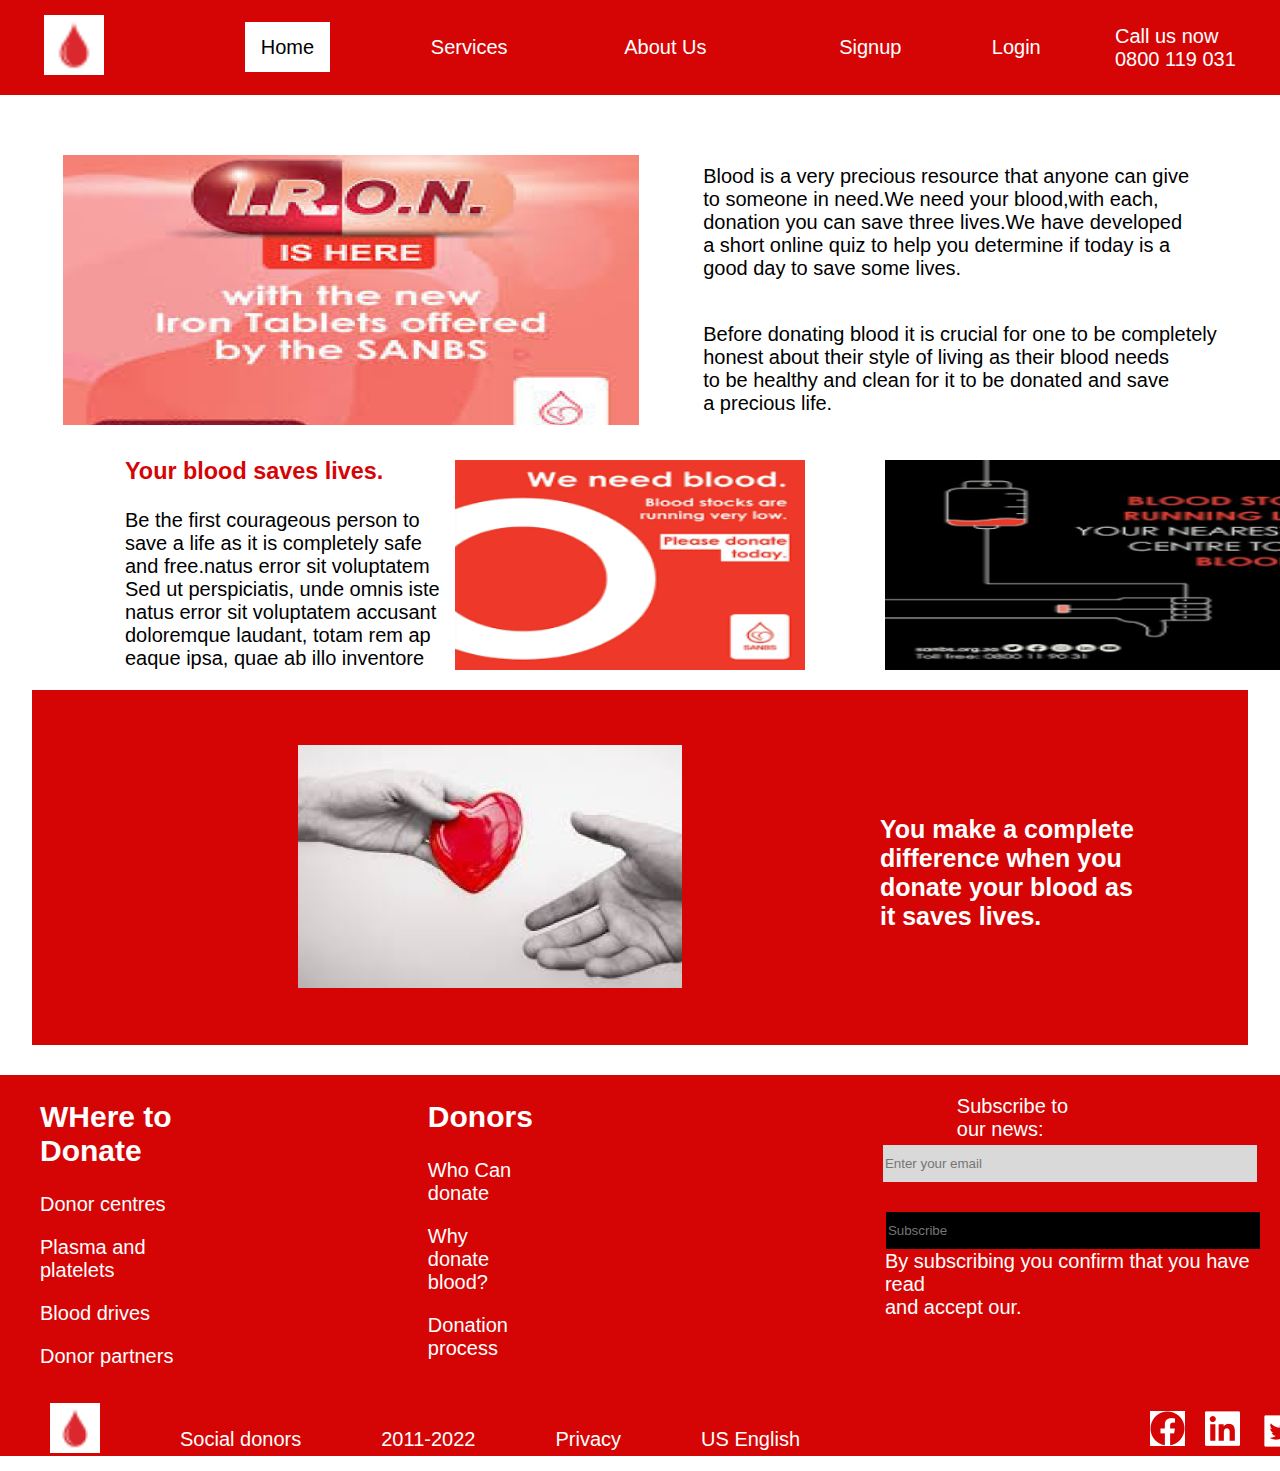
<file: Static Website/index.html>
<!DOCTYPE html>
<html>

     <head>
         <meta name="viewport" content="width=device-width, intial-scale=1.0">
         <title>Home page</title>
         <link rel="stylesheet" href="CSS/style.css">
     </head>

<body>

    <nav class="top-nav">
        <div class="logo">
            <img class="logo-img" src="IMAGES/blood 1.png">
        </div>

        <ul class="navlinks">
            <li><a id="actv" href="index.html">Home</a></li>
            <li><a href="services.html">Services</a></li>
            <li><a href="about us.html">About Us</a></li>
        </ul>

        <div class="signup"><a href="registration.html">Signup</a></div>
        <div class="signup"><a href="login.html">Login</a></div>
        Call us now<br>
        0800 119 031
    </nav>

    <div class="container">

        <div class="image2">
            <img src="IMAGES/Rectangle 8.png" alt="">
        </div>

        <div class="text">
            <p>Blood is a very precious resource that anyone can give<br> to someone in need.We need your blood,with each,<br> donation you can save three lives.We have developed<br> a short online quiz to help you determine if today is a<br> good day to
                save some lives.<br>
                <br>
            </p>

            <p>
                Before donating blood it is crucial for one to be completely<br> honest about their style of living as their blood needs<br> to be healthy and clean for it to be donated and save<br> a precious life.<br>
            </p>
         </div>
    </div>
    
    <div class="main-content">  

        <div id="image-text">
            <div>
                <h3 class="heading3"> Your blood saves lives.</h3>
                <p>
                Be the first courageous person to<br> save a life as it is completely safe<br> and free.natus error sit voluptatem<br>
                Sed ut perspiciatis, unde omnis iste<br> natus error sit voluptatem
                accusant<br> doloremque  laudant, totam rem ap<br>eaque ipsa,
                quae ab illo inventore<br> 
                </p>
            </div>

            <div>
                <img class="oneimage" src="IMAGES/Rectangle 11.png" alt="">
            </div>
            <div>
                <img class="oneimage1" src="IMAGES/Rectangle 10.png" alt="">
            </div>

        </div> 
   </div>    

        <div class="box">
              <div class="image"><img src="IMAGES/Rectangle 13.png"></div>
        </div>

        <div>
            <p class="para1">
                You make a complete<br>
                difference when you<br> 
                donate your blood as<br>
                it saves lives.<br>
              </p>
        </div>


        <footer class="border">
            <div class="maincontent">
                   <div>
                         <h2>WHere to Donate</h2>                       
                         <p> Donor centres</p>                        
                         <p> Plasma and platelets</p>                        
                         <p> Blood drives </p>                      
                         <p>Donor partners</p> 
                   </div> 
                    <div class="donations">
                         <h2>Donors</h2>                        
                         <p>Who Can donate</p>                        
                         <p> Why donate blood?</p>                       
                         <p>Donation process</p>
                   </div>           
                      <div class="Subscribe-text">
                            <p>Subscribe to our news:</p>
                        </div>
                        
                       <div> 
                         <input class="firstinput" type="text" placeholder="Enter your email"><br>
                         <input class="secondinput" type="text" placeholder="Subscribe" class="placeholder">
                      </div>
                    
                    <div>
                        <p class="paragraph">By  subscribing you confirm that you have read<br>
                        and accept our.</p>
                    </div> 
                      
            </div>

               <div class="bottom-content">
                  <div>
                    <div class="tg">
                        <img class="bloodimg" src="IMAGES/blood 1.png" > 
                        <p>Social donors</p> 
                        <p>2011-2022</p>
                        <p>Privacy</p>
                        <p>US English</p>
                    </div>    
                  </div> 
               
                  <div class= "three-images">
                         <div>
                             <img class="fb" src="IMAGES/fa-brands_facebook.png">   
                        </div>
    
                        <div>
                             <img class="fb" src="IMAGES/Vector (1).png">  
                       </div>
    
                       <div>
                             <img class="fb" src="IMAGES/ant-design_twitter-square-filled.png"> 
                       </div>
    
                    </div> 
               </div>  
        </footer> 
       
</body>
</html>
</file>
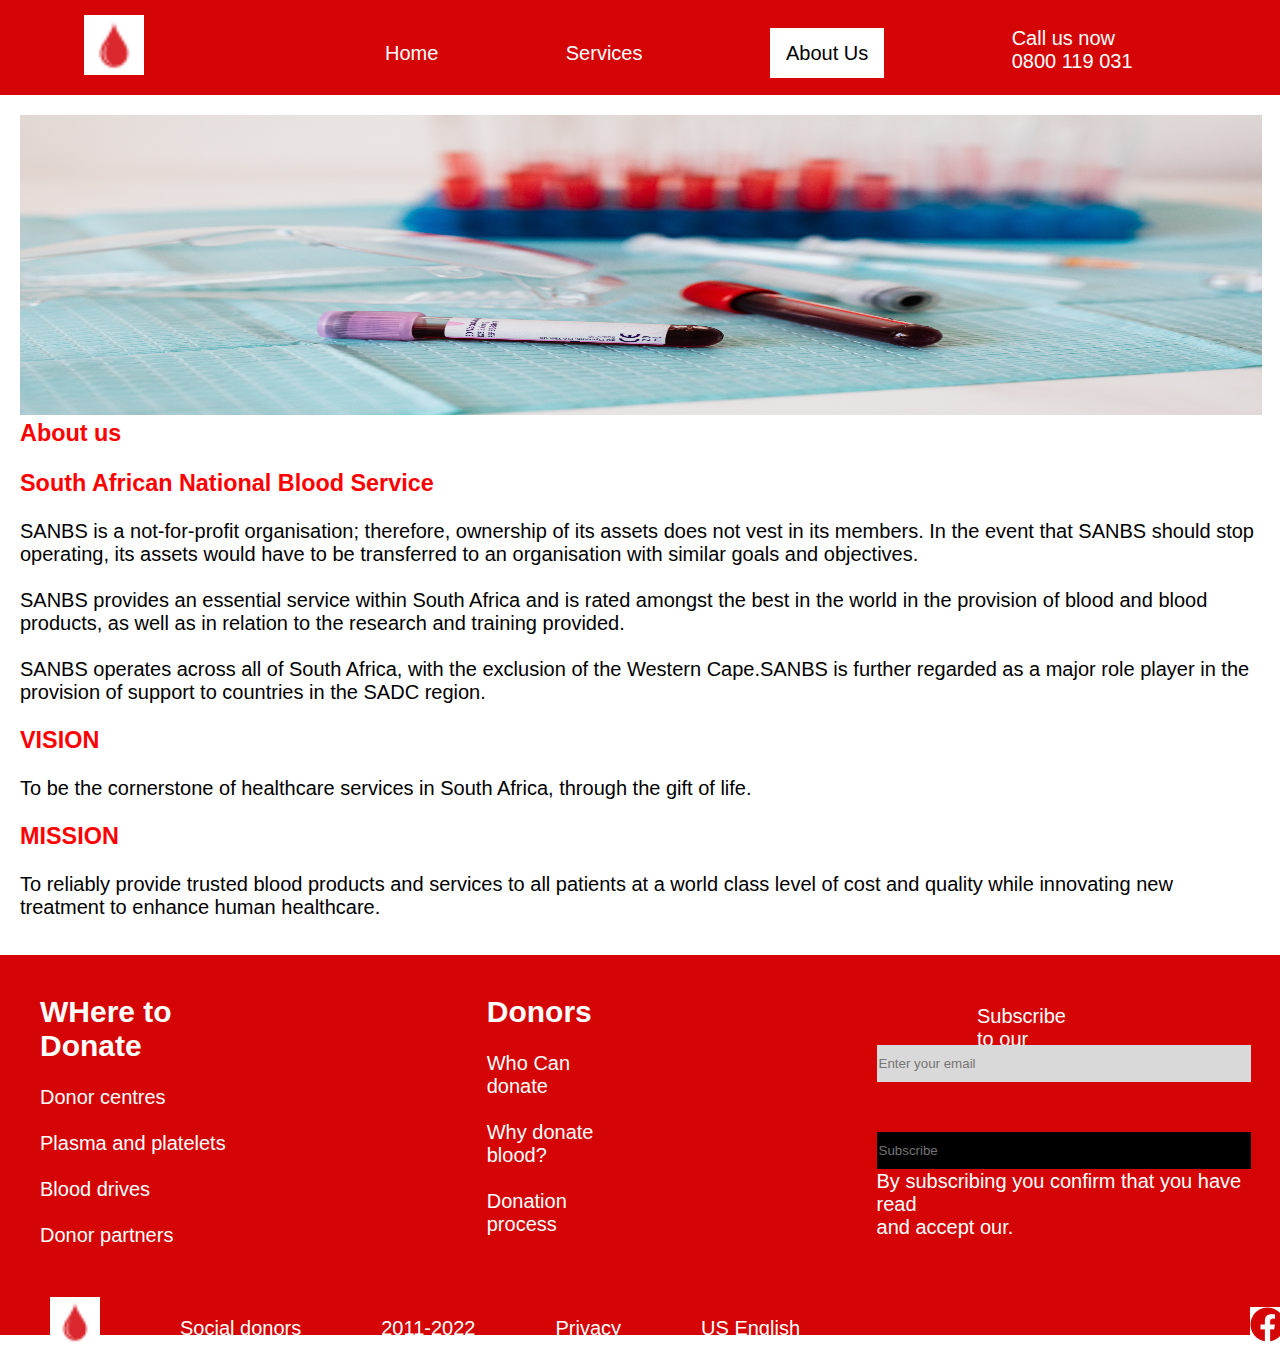
<file: Static Website/about us.html>
<!DOCTYPE html>
<html>

     <head>
         <meta name="viewport" content="width=device-width, intial-scale=1.0">
         <title>About us</title>
         <link rel="stylesheet" href="CSS/about us.css">
     </head>

<body>

    <nav class="top-nav">
        <div class="logo">
            <img src="IMAGES/blood 1.png">
        </div>

        <ul class="navlinks">
            <li><a href="index.html">Home</a></li>
            <li><a href="services.html">Services</a></li>
            <li><a id="actv" href="about us.html">About Us</a></li>

            <div class="callus">
            Call us now<br>
             0800 119 031
            </div>
        </ul>
    </nav>
     
    <div class="borderline">
        <img class="donorimage" src="IMAGES/donation.jpg" alt="">
        <h3 class="header3">About us</h3>
        <br>   
            <h3 class="header3">South African National Blood Service</h3><br>
         <p>
            SANBS is a not-for-profit organisation; therefore, ownership of its assets
             does not vest in its members. In the event that SANBS should stop<br>
              operating, its assets would have to be transferred to an organisation with similar goals and objectives.
        </p>
        <br>
        <p>
            SANBS provides an essential service within South Africa and is rated amongst the best in the world in the provision of blood and blood products, as well as in relation to the research and training provided.<br>
            <br>
            SANBS operates across all of South Africa, with the exclusion of the Western Cape.SANBS is further regarded as a major role player in the provision of support to countries in the SADC region.
        </p>
        <br>
        <h3 class="header3">VISION</h3>
        <br>
        To be the cornerstone of healthcare services in South Africa, through the gift of life.<br>
        <br>
        <h3 class="header3">MISSION</h3>
        <br>
        <p>
            To reliably provide trusted blood products and services to all patients at a world class level of cost and quality while innovating new treatment to enhance human healthcare.
        </p>
    </div>

    <footer class="border">
        <div class="maincontent">
               <div>
                     <h2>WHere to Donate</h2>
                     <br>
                     <p> Donor centres</p>
                     <br> 
                     <p> Plasma and platelets</p>
                     <br>
                     <p> Blood drives  </p>
                     <br>
                     <p>Donor partners</p> 
               </div> 

                <div class="donations">
                     <h2>Donors</h2>
                     <br>
                     <p>Who Can donate</p> 
                     <br>
                     <p> Why donate blood?</p>  
                     <br> 
                     <p>Donation process</p>
               </div>
            
                  <div>
                     <p class="Subscribe-text">Subscribe to our news:</p>
                  </div>
                    
                   <div class="two-inputs"> 
                     <input class="firstinput" type="text" placeholder="Enter your email"><br>
                     <input class="secondinput" type="text" placeholder="Subscribe" class="placeholder">
                  </div>
                
                <div>
                    <p class="paragraph">By  subscribing you confirm that you have read<br>
                    and accept our.</p>
                </div> 
                  
       </div>


        
           
            <div>
                <div class="tg">
                    <img class="bloodimg" src="IMAGES/blood 1.png" > 
                    <p>Social donors</p> 
                    <p>2011-2022</p>
                    <p>Privacy</p>
                    <p>US English</p>
                </div>    
            </div> 
           
            <div class= "three-images">
                <div>
                    <img class="fb" src="IMAGES/fa-brands_facebook.png">   
                </div>

                <div>
                    <img class="fb" src="IMAGES/Vector (1).png">  
                </div>

                <div>
                    <img class="fb" src="IMAGES/ant-design_twitter-square-filled.png"> 
                </div>

            </div> 
    </footer> 

</body>
</html>
</file>
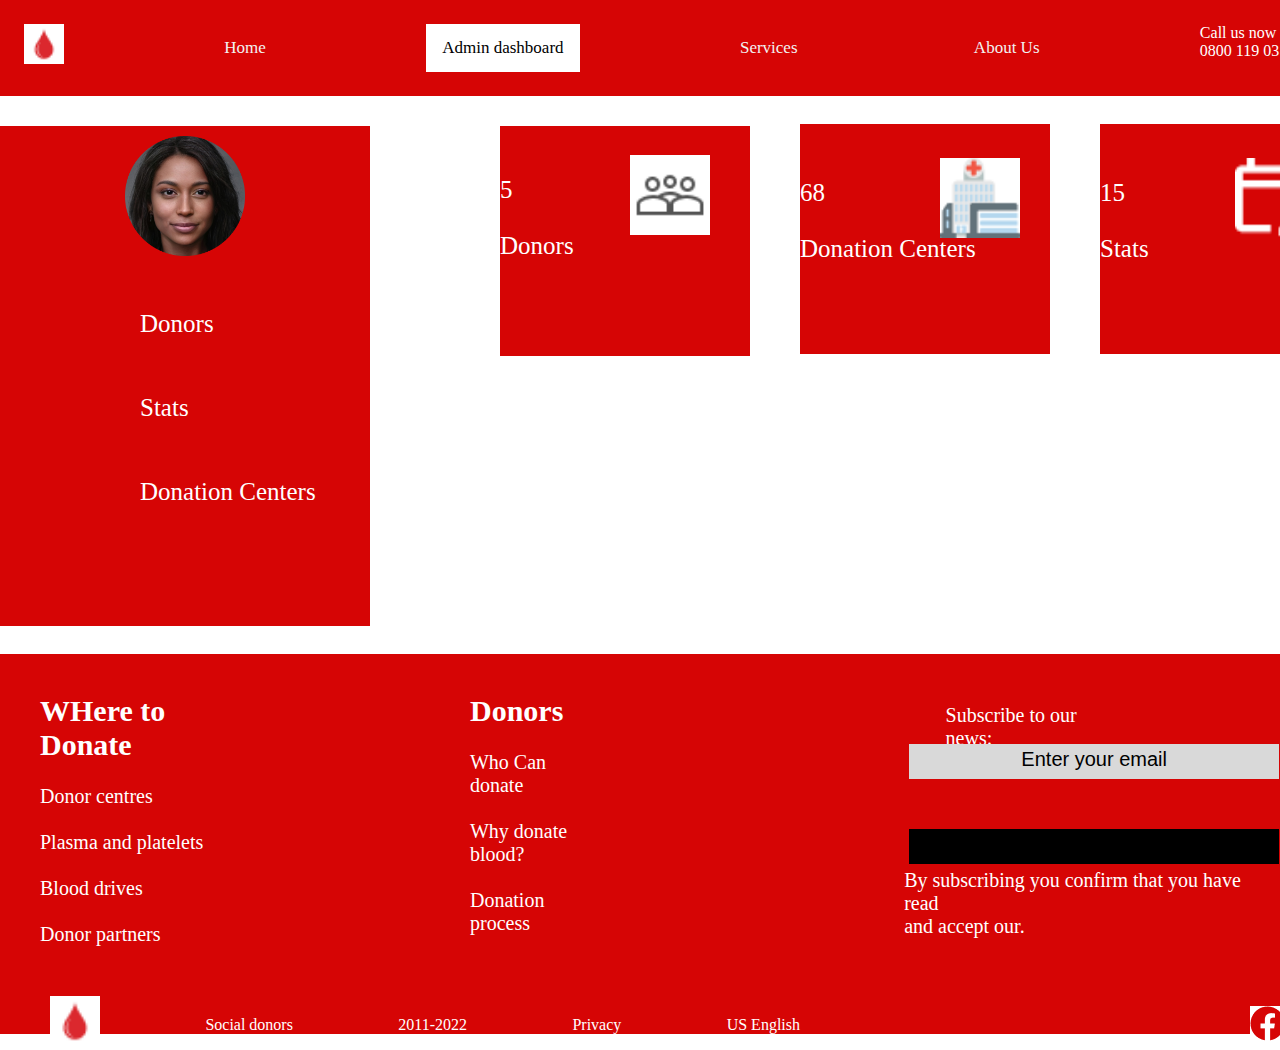
<file: Static Website/admin dashboard.html>
<!DOCTYPE html>
<html>

<head>
    <meta name="viewport" content="width=device-width, intial-scale=1.0">
    <title>admin dashboard</title>
    <link rel="stylesheet" href="CSS/admin dashboard.css">
</head>

<body>
    <nav class="top-nav">
        <ul>
            <div class="topnav">
                <div class="navcontent">
                    <img class="blood-img" src="IMAGES/blood 1.png" alt="">
                  <li><a href="index.html">Home</a></li>
                  <li><a id="actv" href="admin dashboard.html">Admin dashboard</a></li>
                  <li><a href="services.html">Services</a></li>
                  <li><a href="about us.html">About Us</a></li>
                  Call us now<br>
                   0800 119 031
                 <div class="borderbox"></div>
                 <p class="four">4</p>
                </div>                 
            </div>
        </ul>
    </nav>

    <div>
           <div class="borderline">
             <center><img id="admin-image" src="IMAGES/Eunice.png" alt=""></center> 
              <!-- <input class="whiteborder" placeholder="Dashboard"> -->
              
              <div class="three-words">
                   <p>Donors</p>
                   <br>
                   <br>
                   <p><a href="stats.html">Stats</a></p>
                   <br>
                   <br>
                   <p><a href="donation centers.html">Donation Centers</a></p>
              </div>
 
           </div>

             <div class="three-boxes">
                 <div class="box-1of3">
                   <p>5</p> 
                   <br>
                   <p>Donors</p>
                   <img class="healthicon" src="IMAGES/healthicons_i-groups-perspective-crowd-outline.png" alt="">
                 </div>

                 <div class="hovercontent">
                    <h2>Hoverable Dropdown</h2>
                    <p>Move the mouse over the text below to open the dropdown content.</p>
    
                    <div class="dropdown">
                             <span>Mouse over me</span>
                           <div class="dropdown-content">
                               <h3>Names</h3>
                               <br>
                               <p>Allen Campbell</p>
                               <br> 
                               <p>Dorian Gray</p> 
                               <br>
                               <p>Chinua Achebe</p>
                               <br>
                               <p>Jitesh Ranchod</p>

                               <div class="contacts">
                                <h3>Contact details</h3>
                                <br>
                                <p>071 541 2022</p>
                                <br>
                                <p>067 957 3412</p> 
                                <br>
                                <p>078 751 9848</p>    
                                <br> 
                                <p>065 097 1234</p> 

                                <div class="status-content">
                                    <h3>Status</h3>
                                    <br>
                                    <p>Accepted</p>
                                    <br>
                                    <p>Accepted</p>
                                    <br>
                                    <p>Rejected</p>
                                    <br>
                                    <p>In process</p>
                                </div>    

                            </div>
                        </div>    

                    </div>
               </div>
                        
                <div class="box-2of3">
                    <p class="number68">68</p>
                    <br>
                    <p>Donation Centers</p>
                    <img class="hospitalicon" src="IMAGES/hospital.png" alt="">
                 </div>

                 <div class="box-3of3">
                     <p class="number15">15</p>
                     <br>
                     <p>Stats</p>
                     <img class="bookicon" src="IMAGES/Vector (3).png">
            </div> 

         
    
           <footer class="border">
            <div class="maincontent">
                   <div>
                         <h2>WHere to Donate</h2>
                         <br>
                         <p> Donor centres</p>
                         <br> 
                         <p> Plasma and platelets</p>
                         <br>
                         <p> Blood drives  </p>
                         <br>
                         <p>Donor partners</p> 
                   </div> 
    
                    <div class="donations">
                         <h2>Donors</h2>
                         <br>
                         <p>Who Can donate</p> 
                         <br>
                         <p> Why donate blood?</p>  
                         <br> 
                         <p>Donation process</p>
                   </div>
                
                      <div class="Subscribe-text">
                            <p>Subscribe to our news:</p>
                        </div>
                        
                       <div> 
                         <input class="firstinput" type="text" placeholder="Enter your email"><br>
                         <input class="secondinput" type="text" placeholder="Subscribe" class="placeholder">
                      </div>
                    
                    <div>
                        <p class="paragraph">By  subscribing you confirm that you have read<br>
                        and accept our.</p>
                    </div> 
                      
           </div>
    
    
            
               
                <div>
                    <div class="tg">
                        <img class="bloodimg" src="IMAGES/blood 1.png" > 
                        <p>Social donors</p> 
                        <p>2011-2022</p>
                        <p>Privacy</p>
                        <p>US English</p>
                    </div>    
                </div> 
               
                <div class= "three-images">
                    <div>
                        <img class="fb" src="IMAGES/fa-brands_facebook.png">   
                    </div>
    
                    <div>
                        <img class="fb" src="IMAGES/Vector (1).png">  
                    </div>
    
                    <div>
                        <img class="fb" src="IMAGES/ant-design_twitter-square-filled.png"> 
                    </div>
    
                </div> 
        </footer> 
   
</body>
</html>
</file>
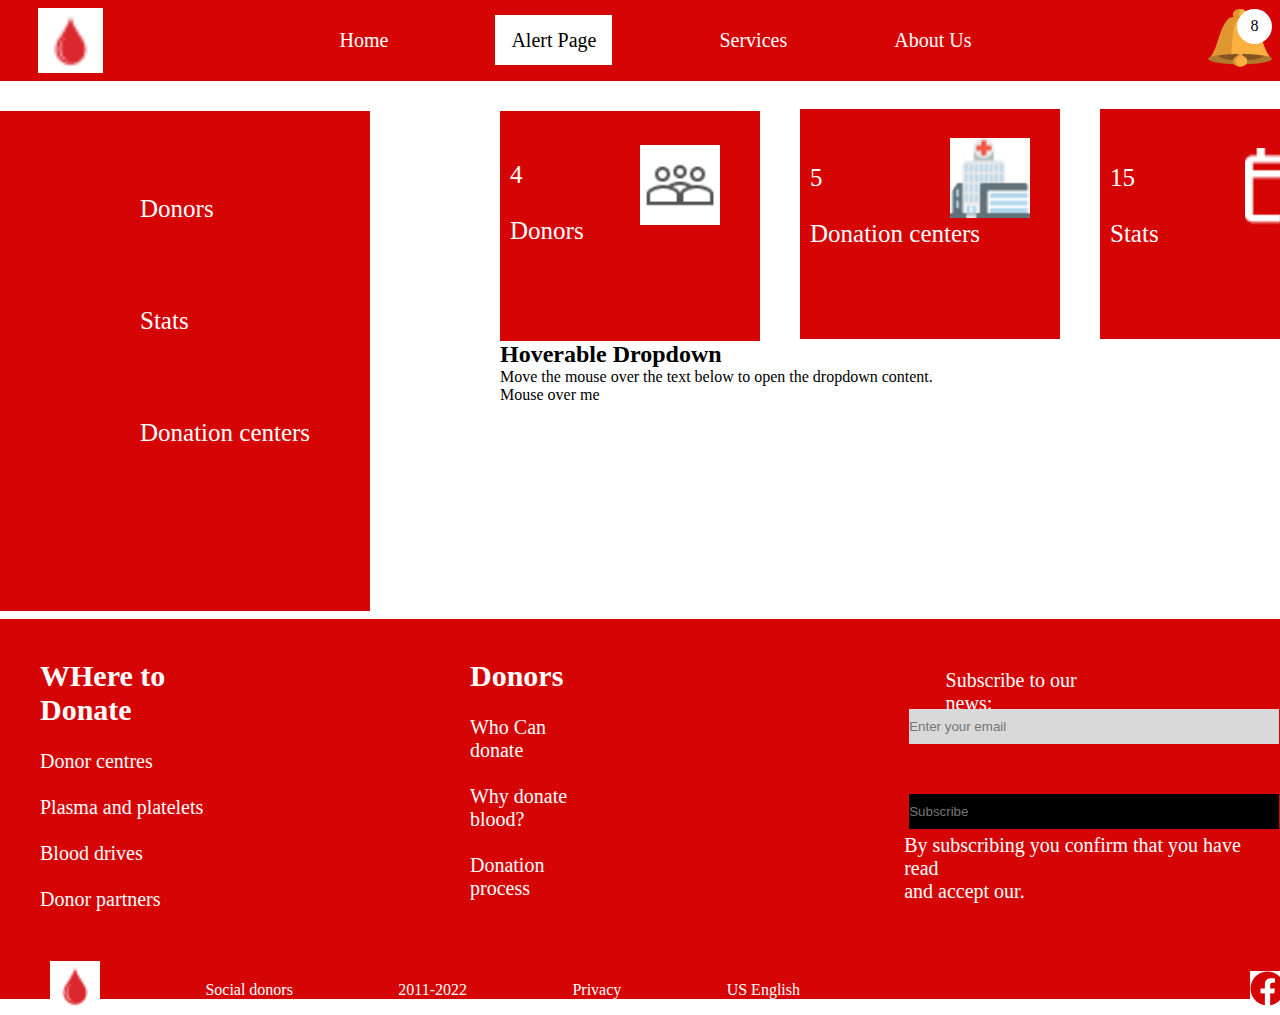
<file: Static Website/alert.html>
<!DOCTYPE html>
<html>

<head>
    <meta name="viewport" content="width=device-width, intial-scale=1.0">
    <title>Alert page</title>
    <link rel="stylesheet" href="CSS/alert.css">
</head>

<body>

    <nav class="navigation">

        <div class="logo">
            <img class="nav-image" src="IMAGES/blood 1.png" alt=""> 
        </div>


        <ul class="nav-list">
                    <li><a href="index.html">Home</a></li>
                    <li><a id="actv" href="alert.html">Alert Page</a></li>
                    <li><a href="services.html">Services</a></li>
                    <li><a href="about us.html">About Us</a></li>     
        </ul>

            <div class="alert-icon">
                <img class="bell-icon" src="IMAGES/emojione-v1_bell.png">
                <div class=alert-count>8</div>
            </div>
    </nav>




    <div>
        <div class="borderline">
              <div class="three-words">
                 <div class="sub-three-words">
                    <br><br><br>
                      <p>Donors</p>
                      <br>
                      <br><br>   
                      <p><a href="stats.html">Stats</a></p>
                      <br>
                      <br><br>
                      <p><a href="donation centers.html">Donation centers</a></p>
                 </div>
              </div>
 
           </div>

             <div class="three-boxes">
                 <div class="box-1of3">
                   <p>4</p> 
                   <br>
                   <p>Donors</p>
                   <img class="healthicon" src="IMAGES/healthicons_i-groups-perspective-crowd-outline.png" alt="">
                 </div>

                 <div class="hovercontent">
                    <h2>Hoverable Dropdown</h2>
                    <p>Move the mouse over the text below to open the dropdown content.</p>
    
                    <div class="dropdown">
                             <span>Mouse over me</span>
                           <div class="dropdown-content">
                               <h3>Names</h3>
                               <br>
                               <p>Allen Campbell</p>
                               <br> 
                               <p>Dorian Gray</p> 
                               <br>
                               <p>Chinua Achebe</p>
                               <br>
                               <p>Jitesh Ranchod</p>

                               <div class="contacts">
                                <h3>Contact details</h3>
                                <br>
                                <p>071 541 2022</p>
                                <br>
                                <p>067 957 3412</p> 
                                <br>
                                <p>078 751 9848</p>    
                                <br> 
                                <p>065 097 1234</p> 

                                <div class="status-content">
                                    <h3>Status</h3>
                                    <br>
                                    <p>Accepted</p>
                                    <br>
                                    <p>Accepted</p>
                                    <br>
                                    <p>Rejected</p>
                                    <br>
                                    <p>In process</p>
                                </div>    

                            </div>
                        </div>    

                    </div>
               </div>
                        
                <div class="box-2of3">
                    <p class="number68">5</p>
                    <br>
                    <p>Donation centers</p>
                    <img class="hospitalicon" src="IMAGES/hospital.png" alt="">
                 </div>

                 <div class="box-3of3">
                     <p class="number15">15</p>
                     <br>
                     <p>Stats</p>
                     <img class="bookicon" src="IMAGES/Vector (3).png">
            </div> 

         
    
           <footer class="border">
            <div class="maincontent">
                   <div>
                         <h2>WHere to Donate</h2>
                         <br>
                         <p> Donor centres</p>
                         <br> 
                         <p> Plasma and platelets</p>
                         <br>
                         <p> Blood drives  </p>
                         <br>
                         <p>Donor partners</p> 
                   </div> 
    
                    <div class="donations">
                         <h2>Donors</h2>
                         <br>
                         <p>Who Can donate</p> 
                         <br>
                         <p> Why donate blood?</p>  
                         <br> 
                         <p>Donation process</p>
                   </div>
                
                      <div class="Subscribe-text">
                            <p>Subscribe to our news:</p>
                        </div>
                        
                       <div> 
                         <input class="firstinput" type="text" placeholder="Enter your email"><br>
                         <input class="secondinput" type="text" placeholder="Subscribe" class="placeholder">
                      </div>
                    
                    <div>
                        <p class="paragraph">By  subscribing you confirm that you have read<br>
                        and accept our.</p>
                    </div> 
                      
           </div>
    
    
            
               
                <div>
                    <div class="tg">
                        <img class="bloodimg" src="IMAGES/blood 1.png" > 
                        <p>Social donors</p> 
                        <p>2011-2022</p>
                        <p>Privacy</p>
                        <p>US English</p>
                    </div>    
                </div> 
               
                <div class= "three-images">
                    <div>
                        <img class="fb" src="IMAGES/fa-brands_facebook.png">   
                    </div>
    
                    <div>
                        <img class="fb" src="IMAGES/Vector (1).png">  
                    </div>
    
                    <div>
                        <img class="fb" src="IMAGES/ant-design_twitter-square-filled.png"> 
                    </div>
    
                </div> 
        </footer> 
   
</body>
</html>
</file>
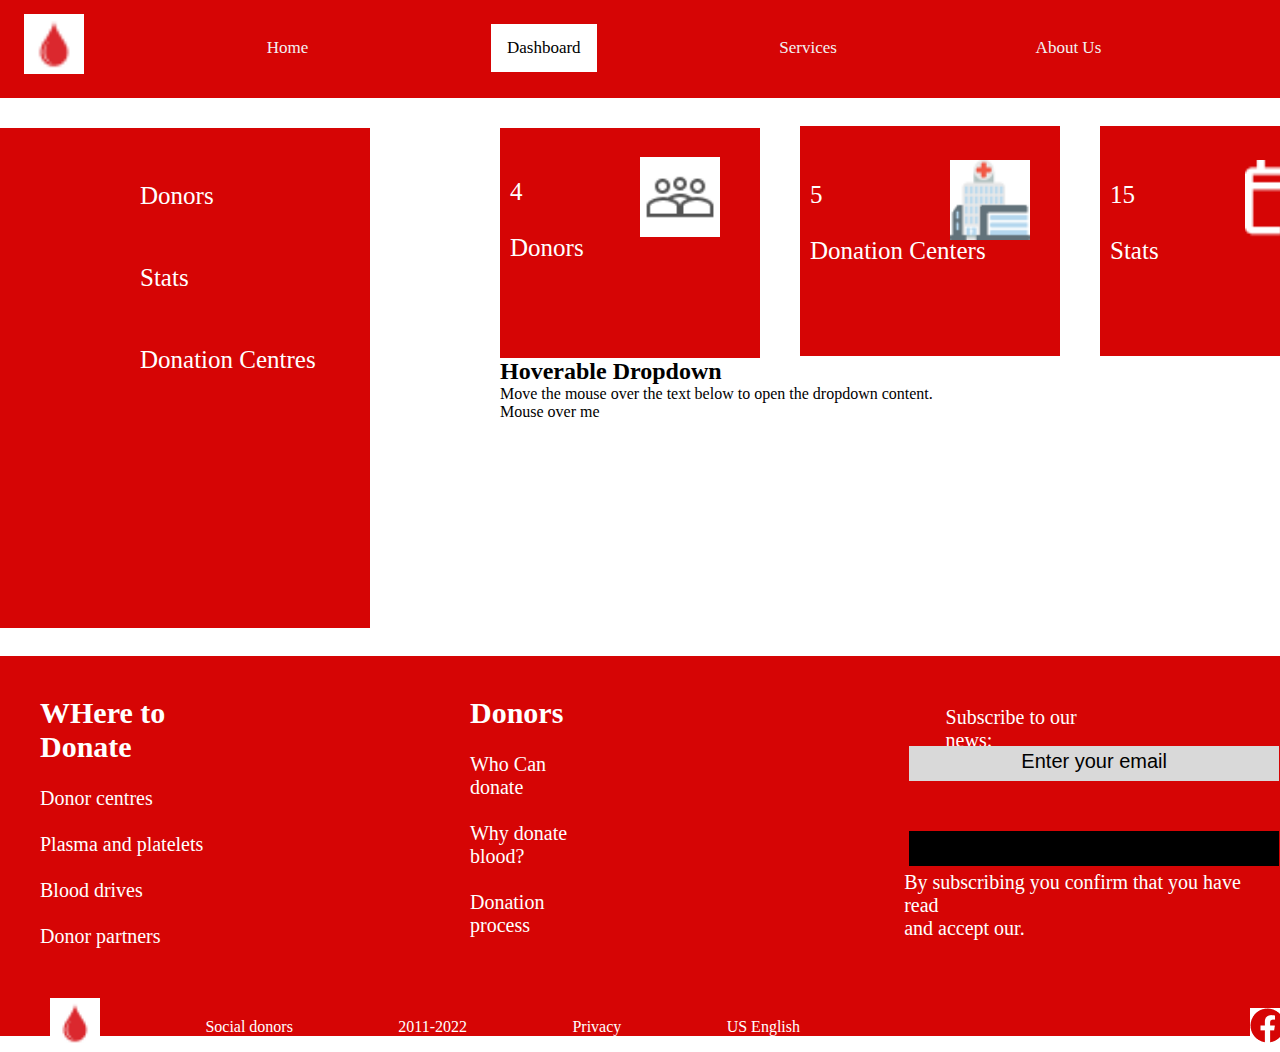
<file: Static Website/dashboard.html>
<!DOCTYPE html>
<html>

<head>
    <meta name="viewport" content="width=device-width, intial-scale=1.0">
    <title>Dashboard</title>
    <link rel="stylesheet" href="CSS/dashboard.css">
</head>

<body>
    <nav class="top-nav">
        
        <ul>
            <div class="topnav">
              <div class="navcontent">
                    <img class="logo-img" src="IMAGES/blood 1.png" alt="">
                  <li><a href="index.html">Home</a></li>
                  <li><a id="actv" href="dashboard.html">Dashboard</a></li>
                  <li><a href="services.html">Services</a></li>
                  <li><a href="about us.html">About Us</a></li>
                  <li><a href="alert.html">Alert page</a></li>    
                   <div class="borderbox"></div>
              </div>      
             
            </div>
        </ul>
    </nav>

    <div>
        
           <div class="borderline">           
              <div class="three-words">
                   <br><br><br>
                   <p><a href="">Donors</a></p>
                   <br><br><br>
                   <p><a href="stats.html">Stats</a></p>
                   <br><br><br>
                   <p class="donation-c"><a href="donation centers.html">Donation Centres</a></p>
              </div>
 
           </div>

             <div class="three-boxes">
                 <div class="box-1of3">
                   <p>4</p> 
                   <br>
                   <p>Donors</p>
                   <img class="healthicon" src="IMAGES/healthicons_i-groups-perspective-crowd-outline.png" alt="">
                 </div>

                 <div class="hovercontent">
                    <h2>Hoverable Dropdown</h2>
                    <p>Move the mouse over the text below to open the dropdown content.</p>
    
                    <div class="dropdown">
                             <span>Mouse over me</span>
                           <div class="dropdown-content">
                               <h3>Names</h3>
                               <br>
                               <p>Allen Campbell</p>
                               <br> 
                               <p>Dorian Gray</p> 
                               <br>
                               <p>Chinua Achebe</p>
                               <br>
                               <p>Jitesh Ranchod</p>

                               <div class="contacts">
                                <h3>Contact details</h3>
                                <br>
                                <p>071 541 2022</p>
                                <br>
                                <p>067 957 3412</p> 
                                <br>
                                <p>078 751 9848</p>    
                                <br> 
                                <p>065 097 1234</p> 

                                <div class="status-content">
                                    <h3>Status</h3>
                                    <br>
                                    <p>Accepted</p>
                                    <br>
                                    <p>Accepted</p>
                                    <br>
                                    <p>Rejected</p>
                                    <br>
                                    <p>In process</p>
                                </div>    

                            </div>
                        </div>    

                    </div>
               </div>
                        
                <div class="box-2of3">
                    <p class="number68">5</p>
                    <br>
                    <p>Donation Centers</p>
                    <img class="hospitalicon" src="IMAGES/hospital.png" alt="">
                 </div>

                 <div class="box-3of3">
                     <p class="number15">15</p>
                     <br>
                     <p>Stats</p>
                     <img class="bookicon" src="IMAGES/Vector (3).png">
            </div> 

         
    
           <footer class="border">
            <div class="maincontent">
                   <div>
                         <h2>WHere to Donate</h2>
                         <br>
                         <p> Donor centres</p>
                         <br> 
                         <p> Plasma and platelets</p>
                         <br>
                         <p> Blood drives  </p>
                         <br>
                         <p>Donor partners</p> 
                   </div> 
    
                    <div class="donations">
                         <h2>Donors</h2>
                         <br>
                         <p>Who Can donate</p> 
                         <br>
                         <p> Why donate blood?</p>  
                         <br> 
                         <p>Donation process</p>
                   </div>
                
                      <div class="Subscribe-text">
                            <p>Subscribe to our news:</p>
                        </div>
                        
                       <div> 
                         <input class="firstinput" type="text" placeholder="Enter your email"><br>
                         <input class="secondinput" type="text" placeholder="Subscribe" class="placeholder">
                      </div>
                    
                    <div>
                        <p class="paragraph">By  subscribing you confirm that you have read<br>
                        and accept our.</p>
                    </div> 
                      
           </div>
    
    
            
               
                <div>
                    <div class="tg">
                        <img class="bloodimg" src="IMAGES/blood 1.png" > 
                        <p>Social donors</p> 
                        <p>2011-2022</p>
                        <p>Privacy</p>
                        <p>US English</p>
                    </div>    
                </div> 
               
                <div class= "three-images">
                    <div>
                        <img class="fb" src="IMAGES/fa-brands_facebook.png">   
                    </div>
    
                    <div>
                        <img class="fb" src="IMAGES/Vector (1).png">  
                    </div>
    
                    <div>
                        <img class="fb" src="IMAGES/ant-design_twitter-square-filled.png"> 
                    </div>
    
                </div> 
        </footer> 
   
</body>
</file>
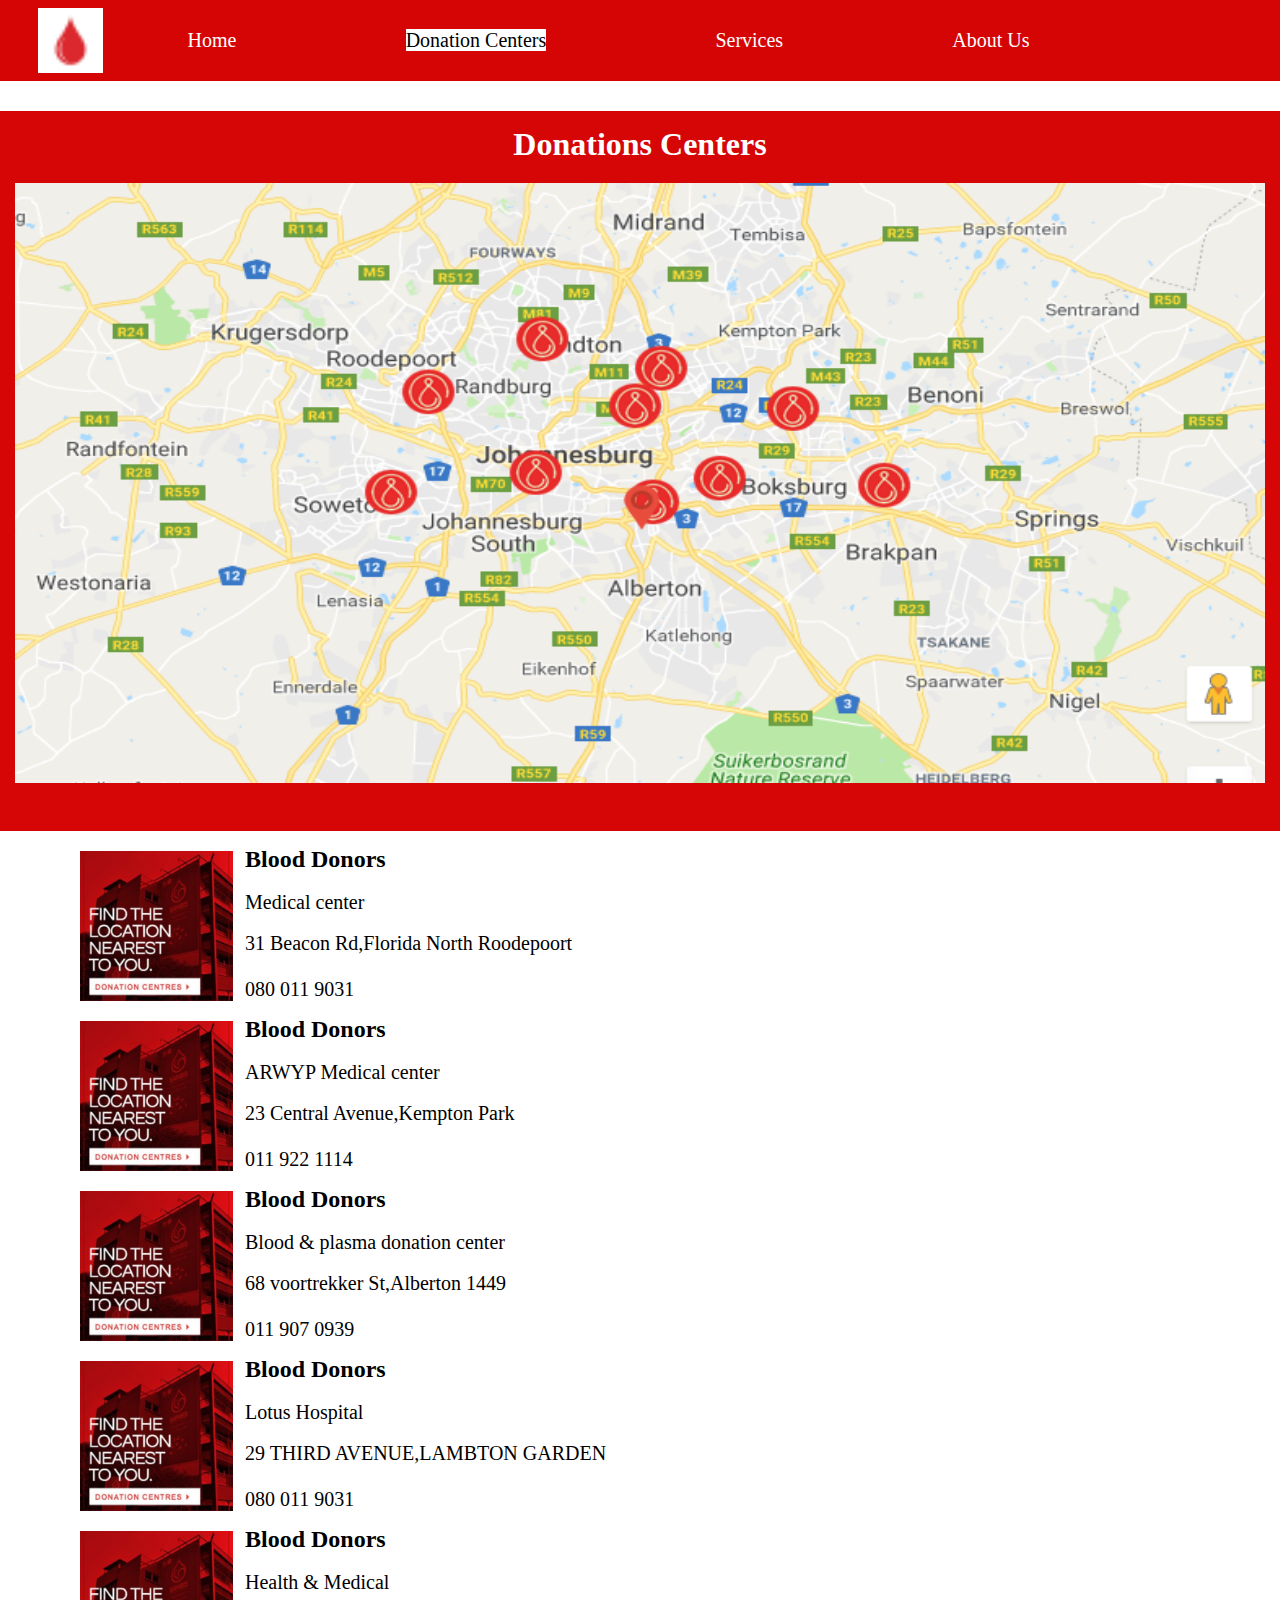
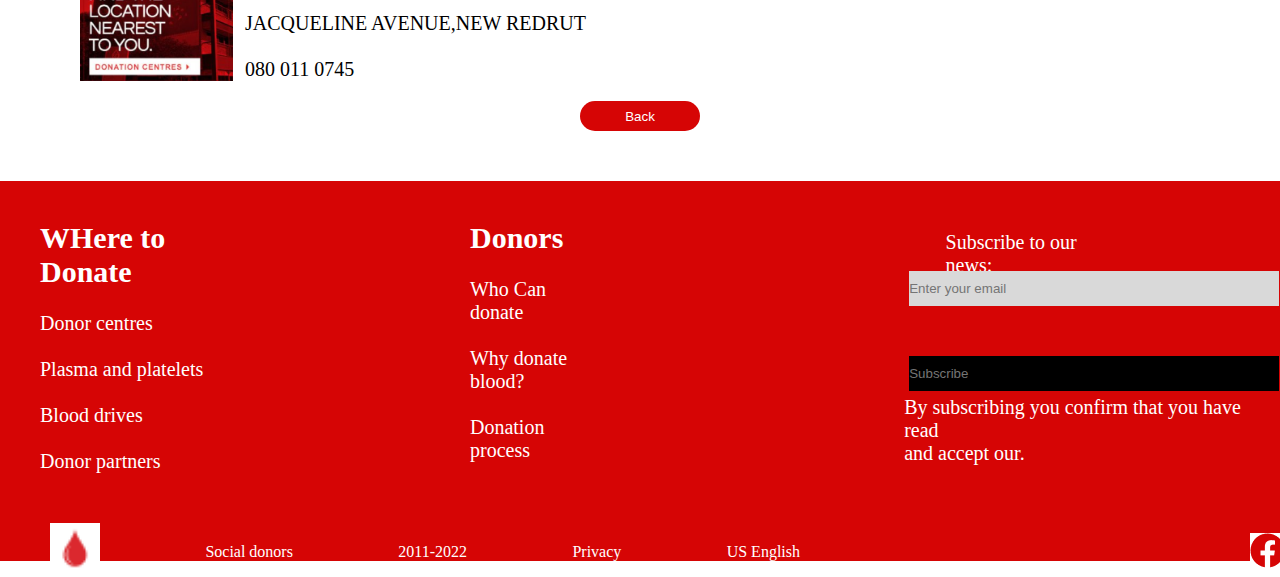
<file: Static Website/donation centers.html>
<!DOCTYPE html>
<html>
    <head>
          <meta name="viewport" content="width=device-width, intial-scale=1.0">
          <title>donation centers</title>
          <link rel="stylesheet" href="CSS/donation centers.css">
    </head>

 <body>

   <nav class="navigation">

      <div class="logo">
          <img class="nav-image" src="IMAGES/blood 1.png" alt=""> 
      </div>


      <ul class="nav-list">
                  <li><a href="index.html">Home</a></li>
                  <li><a id="actv" href="donation centers.html">Donation Centers</a></li>
                  <li><a href="services.html">Services</a></li>
                  <li><a href="about us.html">About Us</a></li>     
      </ul>

  </nav>


      <center><div class="heading-image">
          <h1>Donations Centers</h1>
          <img class="firstimage" src="IMAGES/map.png">
      </div></center> 

      <div>
          <div class="sub-content">
             <img class="images" src="IMAGES/Rectangle 15.png">
             <h2 class="header3">Blood Donors</h2>
             <br>
             <p class="med-text">Medical center</p>
             <br>
             <p class="med-text">31 Beacon Rd,Florida North Roodepoort<br>
                <br>
                080 011 9031
             </p>
          </div>   

          <div class="sub-content">
            <img class="images" src="IMAGES/Rectangle 15.png">
            <h2 class="header3">Blood Donors</h2>
            <br>
            <p class="med-text">ARWYP Medical center</p>
            <br>
            <p class="med-text">23 Central Avenue,Kempton Park<br>
               <br>
               011 922 1114
            </p>
         </div>   

         <div class="sub-content">
            <img class="images" src="IMAGES/Rectangle 15.png">
            <h2 class="header3">Blood Donors</h2>
            <br>
            <p class="med-text">Blood & plasma donation center</p>
            <br>
            <p class="med-text">68 voortrekker St,Alberton 1449<br>
               <br>
               011 907 0939
            </p>
         </div>   

         <div class="sub-content">
            <img class="images" src="IMAGES/Rectangle 15.png">
            <h2 class="header3">Blood Donors</h2>
            <br>
            <p class="med-text">Lotus Hospital</p>
            <br>
            <p class="med-text">29 THIRD AVENUE,LAMBTON GARDEN<br>
               <br>
               080 011 9031
            </p>
         </div>   

         <div class="sub-content">
            <img class="images" src="IMAGES/Rectangle 15.png">
            <h2 class="header3">Blood Donors</h2>
            <br>
            <p class="med-text">Health & Medical</p>
            <br>
            <p class="med-text">JACQUELINE AVENUE,NEW REDRUT<br>
               <br>
               080 011 0745
            </p>
         </div>   

         <center><div>
            <a href="dashboard.html"><button class="back-button">Back</button></a>
         </div></center>

      </div>

      <footer class="border">
         <div class="maincontent">
                <div>
                      <h2>WHere to Donate</h2>
                      <br>
                      <p> Donor centres</p>
                      <br> 
                      <p> Plasma and platelets</p>
                      <br>
                      <p> Blood drives  </p>
                      <br>
                      <p>Donor partners</p> 
                </div> 
 
                 <div class="donations">
                      <h2>Donors</h2>
                      <br>
                      <p>Who Can donate</p> 
                      <br>
                      <p> Why donate blood?</p>  
                      <br> 
                      <p>Donation process</p>
                </div>
             
                   <div class="Subscribe-text">
                         <p>Subscribe to our news:</p>
                     </div>
                     
                    <div> 
                      <input class="firstinput" type="text" placeholder="Enter your email"><br>
                      <input class="secondinput" type="text" placeholder="Subscribe" class="placeholder">
                   </div>
                 
                 <div>
                     <p class="paragraph">By  subscribing you confirm that you have read<br>
                     and accept our.</p>
                 </div> 
                   
        </div>
 
 
         
            
             <div>
                 <div class="tg">
                     <img class="bloodimg" src="IMAGES/blood 1.png" > 
                     <p>Social donors</p> 
                     <p>2011-2022</p>
                     <p>Privacy</p>
                     <p>US English</p>
                 </div>    
             </div> 
            
             <div class= "three-images">
                 <div>
                     <img class="fb" src="IMAGES/fa-brands_facebook.png">   
                 </div>
 
                 <div>
                     <img class="fb" src="IMAGES/Vector (1).png">  
                 </div>
 
                 <div>
                     <img class="fb" src="IMAGES/ant-design_twitter-square-filled.png"> 
                 </div>
 
             </div> 
     </footer> 


 </body>
</html>
</file>
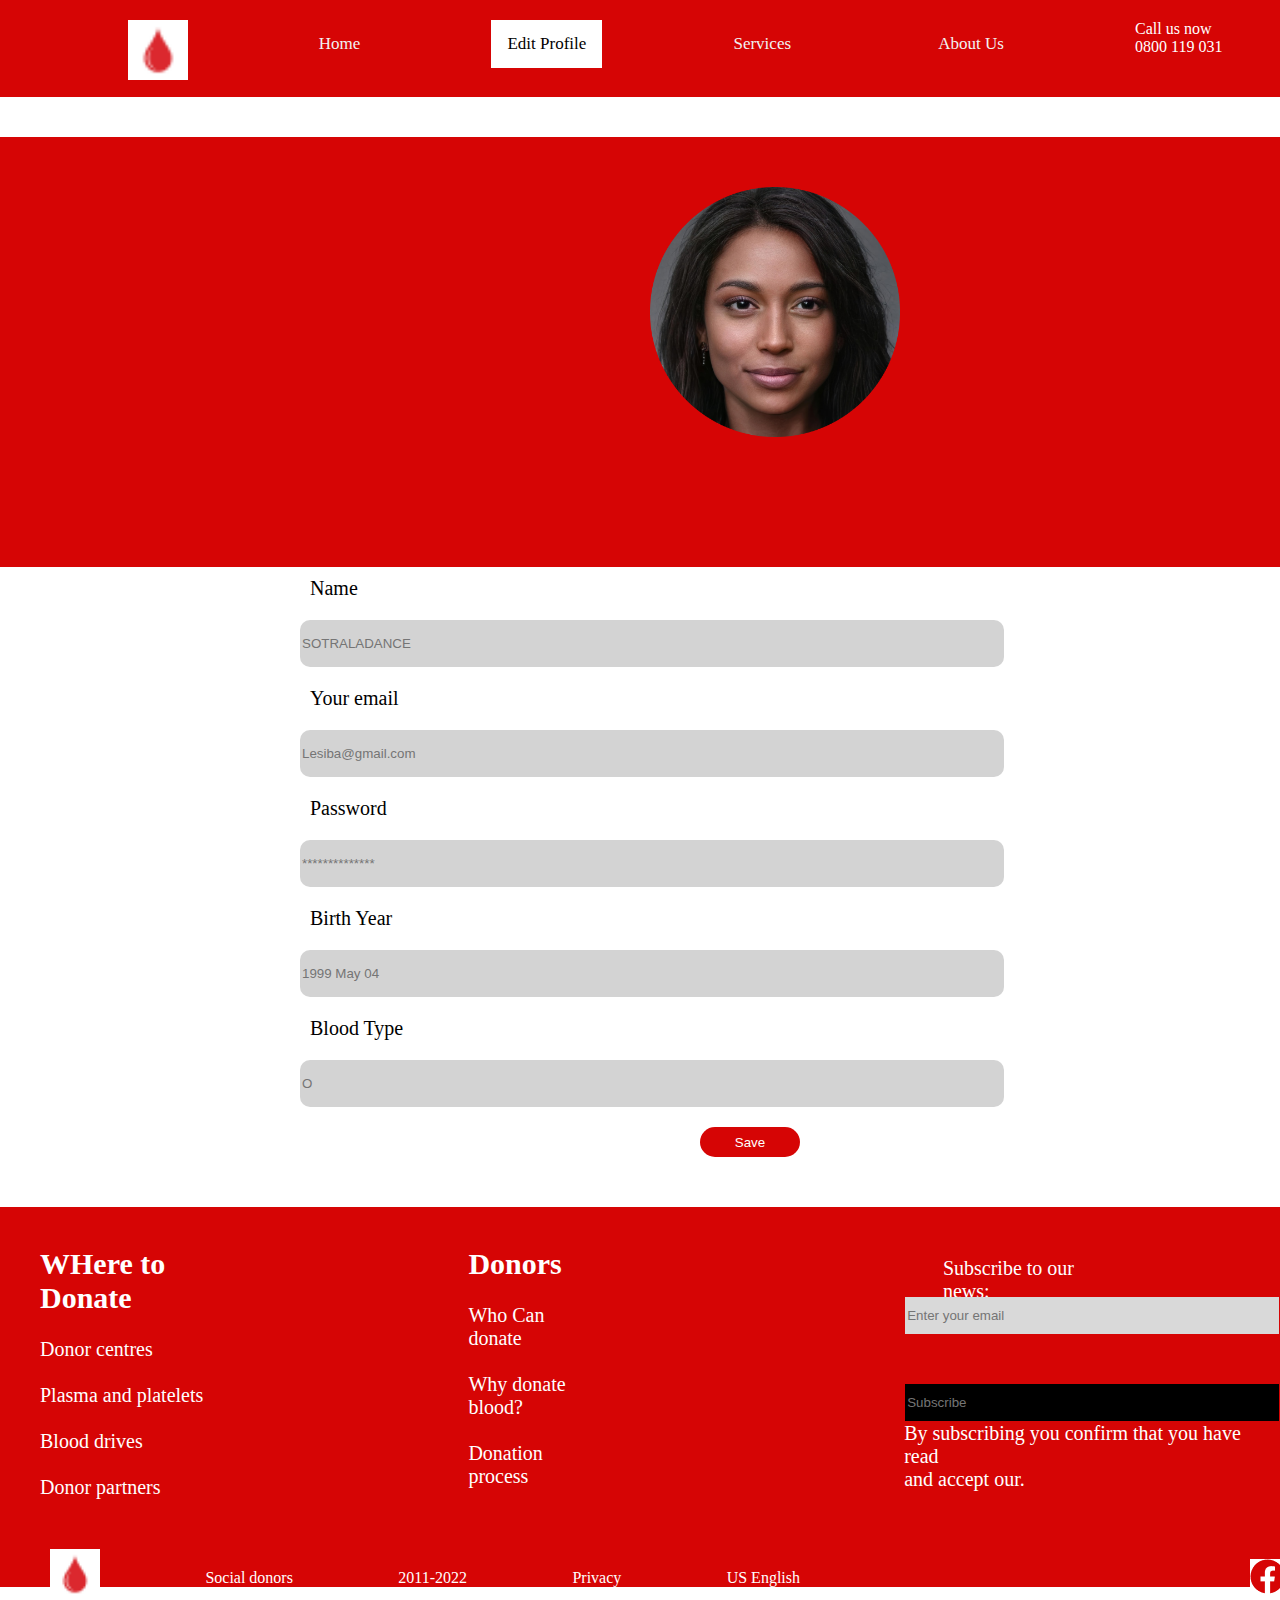
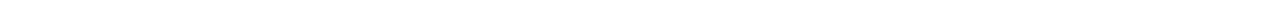
<file: Static Website/editprofile.html>
<!DOCTYPE html>
<html>

<head>
    <meta name="viewport" content="width=device-width, intial-scale=1.0">
    <title>edit profile</title>
    <link rel="stylesheet" href="CSS/editprofile.css">
</head>

<body>
    <nav class="top-nav">
        <div class="navigation">
            <div class="topnav">
                <img class="image1" src="IMAGES/blood 1.png" alt="">
                <li><a href="index.html">Home</a></li>
                <li><a id="actv" href="editprofile.html">Edit Profile</a></li>
                <li><a href="services.html">Services</a></li>
                <li><a  href="about us.html">About Us</a></li>
                Call us now<br>
                0800 119 031
            </div>
       </div>       
    </nav>   

    <div class="box">
        <div class="image">
            <img src="IMAGES/Eunice.png" alt="">
        </div>    
        <!-- <div>
          <center><button class="edit-button"><a href="profile.html">Edit profile</a></button></center>
        </div> -->

  <div class="maincontent-one">
      <div>
            <p class="letters">Name</p>
            <input class="input" type="text" placeholder="SOTRALADANCE">
      </div>  

      <div>
             <p class="letters">Your email</p>
             <input class="input" type="text" placeholder="Lesiba@gmail.com">
       </div>   

       <div>
             <p class="letters">Password</p>
             <input class="input" type="text" class="stars" placeholder="**************">
       </div>

       <div>
             <p class="letters">Birth Year</p>
             <input class="input" type="text" placeholder="1999 May 04">
        </div> 

       <div>
             <p class="letters">Blood Type</p>
             <input class="input" type="text" placeholder="O">
      </div>    

      <div>
        <button class="savebutton"><a href="dashboard.html">Save</a></button>
      </div>
   </div>
         
   <footer class="border">
    <div class="maincontent">
           <div>
                 <h2>WHere to Donate</h2>
                 <br>
                 <p> Donor centres</p>
                 <br> 
                 <p> Plasma and platelets</p>
                 <br>
                 <p> Blood drives  </p>
                 <br>
                 <p>Donor partners</p> 
           </div> 

            <div class="donations">
                 <h2>Donors</h2>
                 <br>
                 <p>Who Can donate</p> 
                 <br>
                 <p> Why donate blood?</p>  
                 <br> 
                 <p>Donation process</p>
           </div>
        
              <div class="Subscribe-text">
                    <p>Subscribe to our news:</p>
                </div>
                
               <div> 
                 <input class="firstinput" type="text" placeholder="Enter your email"><br>
                 <input class="secondinput" type="text" placeholder="Subscribe" class="placeholder">
              </div>
            
            <div>
                <p class="paragraph">By  subscribing you confirm that you have read<br>
                and accept our.</p>
            </div> 
              
   </div>


    
       
        <div>
            <div class="tg">
                <img class="bloodimg" src="IMAGES/blood 1.png" > 
                <p>Social donors</p> 
                <p>2011-2022</p>
                <p>Privacy</p>
                <p>US English</p>
            </div>    
        </div> 
       
        <div class= "three-images">
            <div>
                <img class="fb" src="IMAGES/fa-brands_facebook.png">   
            </div>

            <div>
                <img class="fb" src="IMAGES/Vector (1).png">  
            </div>

            <div>
                <img class="fb" src="IMAGES/ant-design_twitter-square-filled.png"> 
            </div>

        </div> 
</footer> 


</body>
</html>
</file>
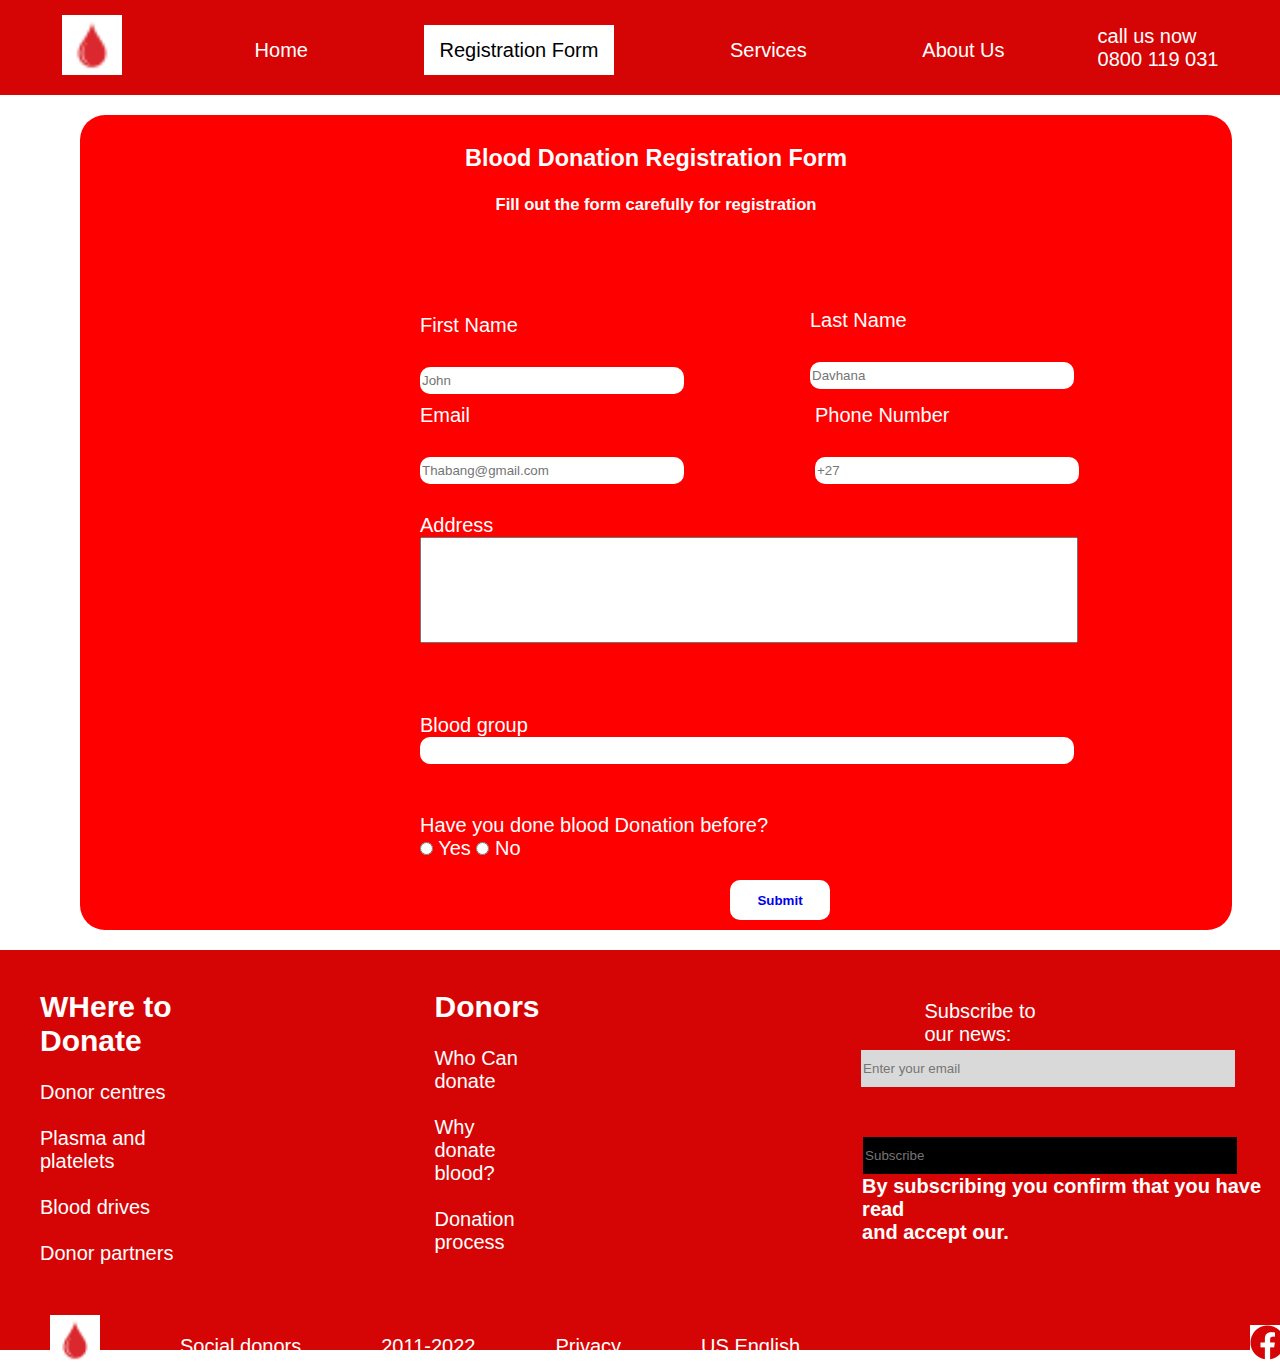
<file: Static Website/registration.html>
<!DOCTYPE html>
<html>

<head>
    <meta name="viewport" content="width=device-width, intial-scale=1.0">
    <title>reg page</title>
    <link rel="stylesheet" type="text/css" href="registration.css">
</head>

<body>

    <nav class="top-nav">
        <div class="logo">
            <img src="IMAGES/blood 1.png">
        </div>

        <ul class="navlinks">
          <li><a href="index.html">Home</a></li>
          <li><a id="actv" href="registration.html">Registration Form</a></li>
          <li><a href="services.html">Services</a></li>
          <li><a href="about us.html">About Us</a></li>
        </ul>
        call us now<br>
        0800 119 031
      </nav>  

        <div class="signup"></div>

    <div class="main-content">  
        <center><div id="heading3">
          <h3>Blood Donation Registration Form</h3>
          <br>
          <h5>Fill out the form carefully for registration</h5>
        </div></center>
        <br><br><br>
        <div class="input">
          <p>First Name</p>
          <input class="input-one" placeholder="John"> 
        </div>   

          <div class="input1">
            <p>Last Name</p>
            <input class="input-one" placeholder="Davhana"> 
          </div>

          <div class="inputthree">
            <p>Email</p>
          <input class="input-one" placeholder="Thabang@gmail.com">
          </div>

          <div class="inputfour">
            <p>Phone Number</p>
          <input class="input-one" placeholder="+27">
          </div>

          <div class="inputfive">
            <p>Address</p>
          <input class="input-6" placeholder="">
          </div>

          <div class="inputsix">
            <p>Blood group</p>
          <input class="input-7" placeholder="">
          </div>

          <div class="inputseven">
             <p>Have you done blood Donation before?</p>
             <input class="input-8" type="radio" placeholder=""> Yes
             <input type= "radio"> No
          </div>

          <button class="Submitbutton"><a href="login.html">Submit</a></button>      
    </div>

    <footer class="border">
      <div class="maincontent">
             <div>
                   <h2>WHere to Donate</h2>
                   <br>
                   <p> Donor centres</p>
                   <br> 
                   <p> Plasma and platelets</p>
                   <br>
                   <p> Blood drives  </p>
                   <br>
                   <p>Donor partners</p> 
             </div> 

              <div class="donations">
                   <h2>Donors</h2>
                   <br>
                   <p>Who Can donate</p> 
                   <br>
                   <p> Why donate blood?</p>  
                   <br> 
                   <p>Donation process</p>
             </div>
          
                <div class="Subscribe-text">
                      <p>Subscribe to our news:</p>
                  </div>
                  
                 <div> 
                   <input class="firstinput" type="text" placeholder="Enter your email"><br>
                   <input class="secondinput" type="text" placeholder="Subscribe" class="placeholder">
                </div>
              
              <div>
                  <p class="paragraph">By  subscribing you confirm that you have read<br>
                  and accept our.</p>
              </div> 
                
     </div>


      
         
          <div>
              <div class="tg">
                  <img class="bloodimg" src="IMAGES/blood 1.png" > 
                  <p>Social donors</p> 
                  <p>2011-2022</p>
                  <p>Privacy</p>
                  <p>US English</p>
              </div>    
          </div> 
         
          <div class= "three-images">
              <div>
                  <img class="fb" src="IMAGES/fa-brands_facebook.png">   
              </div>

              <div>
                  <img class="fb" src="IMAGES/Vector (1).png">  
              </div>

              <div>
                  <img class="fb" src="IMAGES/ant-design_twitter-square-filled.png"> 
              </div>

          </div> 
  </footer> 
  
                
</body>
</html>
</file>
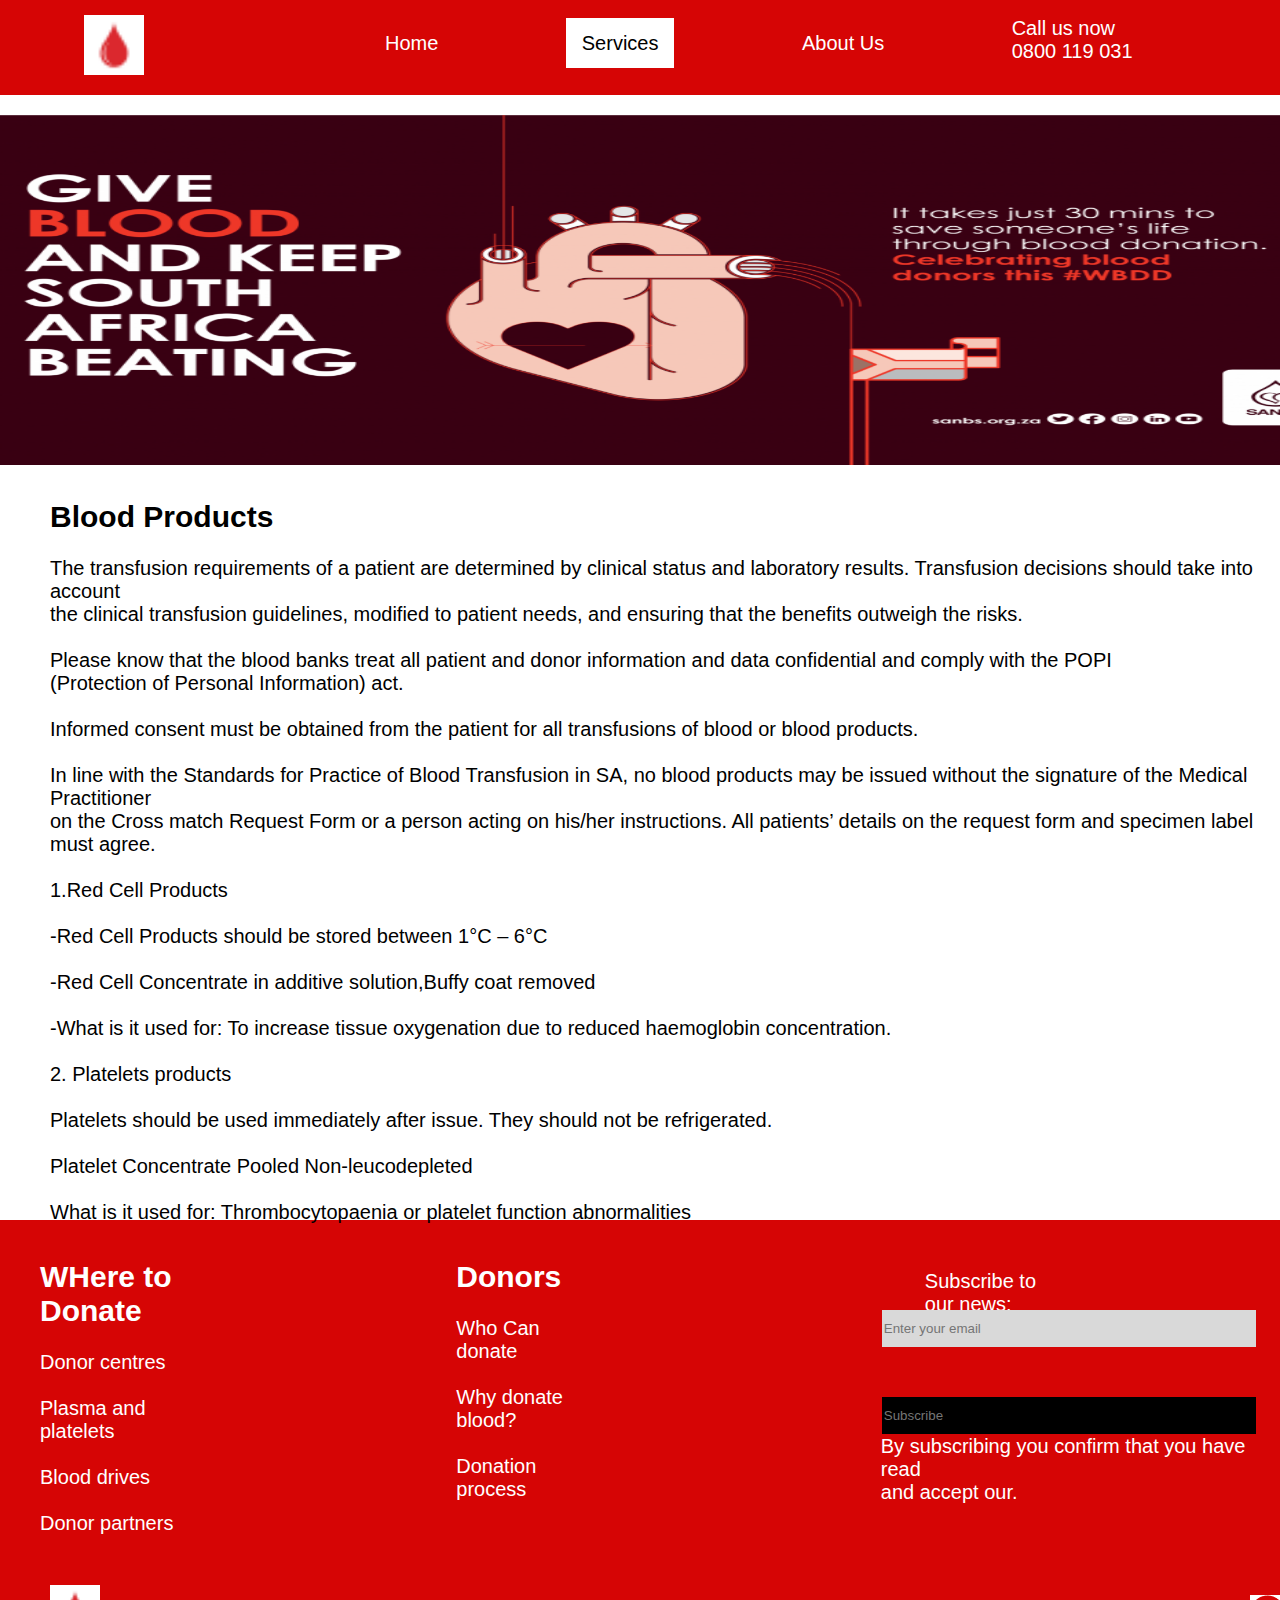
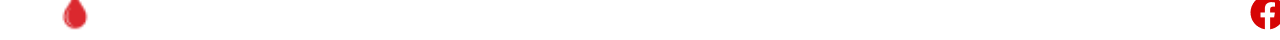
<file: Static Website/services.html>
<!DOCTYPE html>
<html>

     <head>
         <meta name="viewport" content="width=device-width, intial-scale=1.0">
         <title>Service page</title>
         <link rel="stylesheet" href="CSS/services.css">
     </head>

<body>

    <nav class="top-nav">
        <div class="logo img">
            <img src="IMAGES/blood 1.png">
        </div>

        <ul class="navlinks">
            <li><a href="index.html">Home</a></li>
            <li><a id="actv" href="services.html">Services</a></li>
            <li><a href="about us.html">About Us</a></li>

            <div class="callus">
            Call us now<br>
             0800 119 031
            </div>
        </ul>
    </nav>

    <div><img id="topimage" src="IMAGES/WBDD-930x620 (1).png" alt=""></div>
    <div id="container">
     <h2>Blood Products</h2>
     <br>
     <p>
        The transfusion requirements of a patient are determined by clinical status and laboratory results. Transfusion decisions should take into account<br> the clinical transfusion guidelines, modified to patient needs, and ensuring that the benefits outweigh the risks.<br>
        <br>
        Please know that the blood banks treat all patient and donor information and data confidential and comply with the POPI<br> 
        (Protection of Personal Information) act.
     </p>
     <br>
     <p>
        Informed consent must be obtained from the patient for all transfusions of blood or blood products.
     </p>
     <br>
     <p>
        In line with the Standards for Practice of Blood Transfusion in SA, no blood products may be issued without the signature of the Medical Practitioner<br>
         on the Cross match Request Form or a person acting on his/her instructions. All patients’ details on the request form and specimen label must agree.
     </p>
     <br>
     <p>
        1.Red Cell Products<br>
        <br>
        -Red Cell Products should be stored between 1°C – 6°C
     </p>
     <br>
     <p>
        -Red Cell Concentrate in additive solution,Buffy coat removed<br>
        <br>
        -What is it used for: To increase tissue oxygenation due to reduced haemoglobin concentration.
     </p>
      <br>
       <p>
        2. Platelets products<br>
        <br>
        Platelets should be used immediately after issue. They should not be refrigerated.<br>
        <br>
        Platelet Concentrate Pooled Non-leucodepleted<br>
        <br>
        What is it used for: Thrombocytopaenia or platelet function abnormalities
       </p>
    </div>

    <footer class="border">
        <div class="maincontent">
               <div>
                     <h2>WHere to Donate</h2>
                     <br>
                     <p> Donor centres</p>
                     <br> 
                     <p> Plasma and platelets</p>
                     <br>
                     <p> Blood drives  </p>
                     <br>
                     <p>Donor partners</p> 
               </div> 

                <div class="donations">
                     <h2>Donors</h2>
                     <br>
                     <p>Who Can donate</p> 
                     <br>
                     <p> Why donate blood?</p>  
                     <br> 
                     <p>Donation process</p>
               </div>
            
                  <div class="Subscribe-text">
                        <p>Subscribe to our news:</p>
                    </div>
                    
                   <div> 
                     <input class="firstinput" type="text" placeholder="Enter your email"><br>
                     <input class="secondinput" type="text" placeholder="Subscribe" class="placeholder">
                  </div>
                
                <div>
                    <p class="paragraph">By  subscribing you confirm that you have read<br>
                    and accept our.</p>
                </div> 
                  
       </div>


        
           
            <div>
                <div class="tg">
                    <img class="bloodimg" src="IMAGES/blood 1.png" > 
                    <p>Social donors</p> 
                    <p>2011-2022</p>
                    <p>Privacy</p>
                    <p>US English</p>
                </div>    
            </div> 
           
            <div class= "three-images">
                <div>
                    <img class="fb" src="IMAGES/fa-brands_facebook.png">   
                </div>

                <div>
                    <img class="fb" src="IMAGES/Vector (1).png">  
                </div>

                <div>
                    <img class="fb" src="IMAGES/ant-design_twitter-square-filled.png"> 
                </div>

            </div> 
    </footer> 


</body>
</html>
</file>
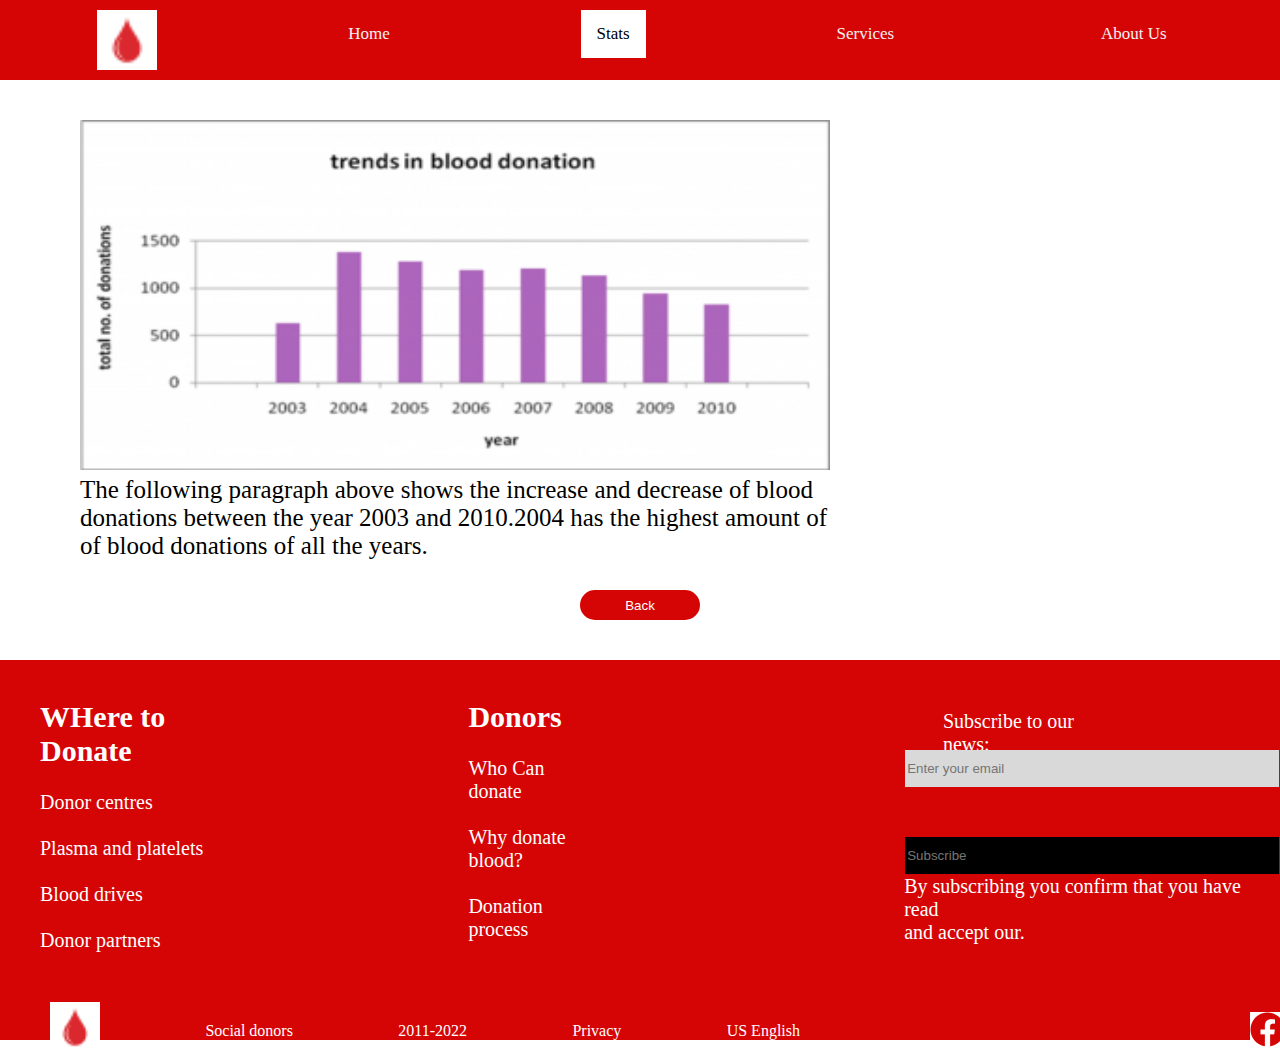
<file: Static Website/stats.html>
<!DOCTYPE html>
<html>

<head>
    <meta name="viewport" content="width=device-width, intial-scale=1.0">
    <title>Stats page</title>
    <link rel="stylesheet" href="CSS/stats.css">
</head>

<body>

     <nav class="top-nav">
          <div class="navigation">
              <div class="topnav">
                  <img class="image1" src="IMAGES/blood 1.png" alt="">
                  <li><a href="index.html">Home</a></li>
                  <li><a id="actv" href="stats.html">Stats</a></li>
                  <li><a href="services.html">Services</a></li>
                  <li><a  href="about us.html">About Us</a></li>
                
              </div>
         </div>       
      </nav>   

     <div class="stats-content">
        <img class="graph-img" src="IMAGES/graph image.jpg" alt="">
        <p class="paragraph1">The following paragraph above shows the increase and decrease of blood<br>
             donations between the year 2003 and 2010.2004 has the highest amount of<br>
             of blood donations of all the years.
        </p>
     </div>

     <center><div>
        <a href="dashboard.html"><button class="back-button">Back</button>
     </div></center></a>

     <footer class="border">
          <div class="maincontent">
                 <div>
                       <h2>WHere to Donate</h2>
                       <br>
                       <p> Donor centres</p>
                       <br> 
                       <p> Plasma and platelets</p>
                       <br>
                       <p> Blood drives  </p>
                       <br>
                       <p>Donor partners</p> 
                 </div> 
  
                  <div class="donations">
                       <h2>Donors</h2>
                       <br>
                       <p>Who Can donate</p> 
                       <br>
                       <p> Why donate blood?</p>  
                       <br> 
                       <p>Donation process</p>
                 </div>
              
                    <div class="Subscribe-text">
                          <p>Subscribe to our news:</p>
                      </div>
                      
                     <div> 
                       <input class="firstinput" type="text" placeholder="Enter your email"><br>
                       <input class="secondinput" type="text" placeholder="Subscribe" class="placeholder">
                    </div>
                  
                  <div>
                      <p class="paragraph">By  subscribing you confirm that you have read<br>
                      and accept our.</p>
                  </div> 
                    
         </div>
  
  
          
             
              <div>
                  <div class="tg">
                      <img class="bloodimg" src="IMAGES/blood 1.png" > 
                      <p>Social donors</p> 
                      <p>2011-2022</p>
                      <p>Privacy</p>
                      <p>US English</p>
                  </div>    
              </div> 
             
              <div class= "three-images">
                  <div>
                      <img class="fb" src="IMAGES/fa-brands_facebook.png">   
                  </div>
  
                  <div>
                      <img class="fb" src="IMAGES/Vector (1).png">  
                  </div>
  
                  <div>
                      <img class="fb" src="IMAGES/ant-design_twitter-square-filled.png"> 
                  </div>
  
              </div> 
      </footer> 

</body>
</html>
</file>
<file: Static Website/CSS/style.css>
body{
    font-family: Arial, Helvetica, sans-serif;
    font-size: 20px;
    list-style-type: none;
    margin:0px;
}

*{
    text-decoration: none;
}

.top-nav{
    display: flex;
    background-color: #D60505;
    justify-content:space-around;
    align-items: center;
    color: white;
    padding: 15px;
}

.top-nav a{
    color: white;
    padding: 14px 16px;
}

.top-nav a:hover{
    background: #ddd;
    color:black;
}

.logo-img{
    height:60px;
    width:60px;
}

.navlinks{
    width:45%;
    display: flex;
    list-style-type: none;
    justify-content: space-around;
}

#actv{
    background: white;
    color:black;
}

.searchbar{
 display: flex;
}

/* .searchbar input{
    padding:5px;
} */
.image2{
    width:50%;
}

.image2 img{
    display: flex;
    margin-right: 50px;
    height:270px;
    width: 90%;
}

.container{
    display: flex;
    justify-content: center;
    margin-top: 50px;
    align-items: center;
}

.main-content{
    display: flex;
    color: black;
}
.sub-one{
    width: 48%;
    margin-top: 18px;
}

.sub-one img{
    width: 100%;
    height: 390px;
}

#image-text{
    margin-left: 125px;
    display: flex;
} 

.heading3{
    color: #D60505;
}

.oneimage{
    display: flex;
    margin-right: 25px;
    padding-left: 15px;
    height:210px;
    width:140%;
    margin-top: 25px;
}

.oneimage1{
    height:210px;
    width:140%;
    margin-left: 195px;
    margin-top: 25px;
}

.box{
    display: flex;
    justify-content: center;
    background-color:#D60505;
    width:95%;
    height:300px;
    padding-top: 55px;
    margin-left: 32px;
}    

.image{
    padding-right: 90px;
    width:400px;
    height:50px;
    margin-right: 195px;
}

.para1{
    /* position: relative; */
    margin-top: -230px;
    margin-left: 880px;
    font-size: 25px;
    height: 100px;
    font-weight: bolder;
    color:white;
}

.border{
    margin-top: 160px;
    /* height: 340px; */
    background-color:#D60505 ;
    color: white;
    padding-left: 50px;
}

.maincontent{
    display: flex;
    font-size: 20px;
    margin-left: -10px;
}

.donations{
    margin-left: 250px;
    /* margin-top: 100px; */
}

.Subscribe-text{
    margin-left:424px;
}

.firstinput{
    margin-top: 70px;
    margin-left: -190px;
    height:35px;
    width:370px;
    text-align: start;
    border:none;
    background-color: #D9D9D9;
}

.secondinput{
    margin-top: 30px;
    margin-left: -187px;
    height:35px;
    width:370px;
    text-align: start;
    border:none;
    background-color: black;
}

.placeholder{
    color:white;
}

.paragraph{
    margin-top: 175px;
    margin-left: -375px;
}

.bottom-content{
    margin-top: -40px;
}

.tg{
    display: flex;
    margin-top: 60px;
    justify-content: space-between;
    width:750px;
}

.bloodimg{
    margin-top: -5px;
    width:50px;
    height:50px;
}

.three-images{
    display: flex;
    margin-left: 1100px;
    margin-top: -60px;
    /* margin-top: -130px; */
    justify-content: space-between;
    width:150px;
}
</file>
<file: Static Website/CSS/about us.css>
* {
    margin: 0px;
 }

*{
    text-decoration: none;
}
 
 body{
     font-family: Arial, Helvetica, sans-serif;
     font-size: 20px;
     list-style-type: none;
 }

.top-nav a:hover{
    background: #ddd;
    color: black;
}
 
 .top-nav{
     display: flex;
     background-color: #D60505;
     justify-content:space-around;
     align-items: center;
     color: white;
     padding: 15px;
 }

.top-nav a{
  color:white;
} 

 .logo img{
     height:60px;
     width:60px;
 }
 
 .navlinks{
     width:70%;
     display: flex;
     list-style-type: none;
     justify-content: space-around;
     margin-top: 20px;
 }

#actv{
    background: white;
    color:black;
    padding: 14px 16px;
} 

.callus{
    margin-top: -15px;
} 
 
 #topimage{
     margin-top: 20px;
     width:100%;
     height:350px;
 }

 .borderline{
    width:97%;
    height: 800px;
    padding: 20px;
 }

 .donorimage{
    width:100%;
    height:300px;
}

.header3{
    color:red;
}

.border{
    margin-top: 20px;
    height: 340px;
    width: px;
    top:150px;
    background-color:#D60505;
    color: white;
    padding-top: 40px;
    padding-left: 50px;
}

.maincontent{
    display: flex;
    font-size: 20px;
    margin-left: -10px;
}

.donations{
    margin-left: 250px;
}

.Subscribe-text{
    margin-left:350px;
    padding-top: 10px;
}

.two-inputs{
    margin-left: -18px;
}

.firstinput{
    margin-top: 50px;
    margin-left: -183px;
    height:35px;
    width:370px;
    text-align: start;
    border:none;
    background-color: #D9D9D9;
}

.secondinput{
    margin-top: 50px;
    margin-left: -183px;
    height:35px;
    width:370px;
    text-align: start;
    border:none;
    background-color: black;
}

.placeholder{
    color:white;
}

.paragraph{
    margin-top: 175px;
    margin-left: -374px;
}

.tg{
    display: flex;
    margin-top: 70px;
    justify-content: space-between;
    width:750px;
}

.bloodimg{
    margin-top: -20px;
    width:50px;
    height:50px;
}

.three-images{
    display: flex;
    margin-left: 1200px;
    margin-top: -40px;
    justify-content: space-between;
    width:150px;
}
</file>
<file: Static Website/CSS/admin dashboard.css>
* {
    margin: 0px;
    padding:0px;
    text-decoration: none;
    color:white;
}

nav ul{
    list-style-type: none;
}

.topnav {
    background-color:#D60505;
    overflow: hidden;
    justify-content: space-around;
    padding: 24px;
    /* width:100%; */
}

.topnav a {
    float: left;
    color: #f2f2f2;
    text-align: center;
    padding: 14px 16px;
    text-decoration: none;
    font-size: 17px;
}

.topnav a:hover {
    background-color: #ddd;
    color: black;
}

.topnav a.active {
    color: white;
}

.active{
    position: relative;
    margin-right:300px;
}

.blood-img{
    width: 40px;
    height:40px;
}

.image1 {
    height: 30px;
    width: 30px;
    margin-left: 70px;
    padding: 10px;
}

.navcontent{
    display: flex;
    color: white;
    justify-content: space-between;
    width: 2000px;
}

#actv{
    background: white;
    color: black;
}

.searchbar{
    display: flex;
    margin-left: 300px;
    background-color: #F5F5F5;
    border: none;
    text-align: center;
    height:35px;
    width: 200px;
    margin-top: 10px;
}

.bellimage{
    margin-left: 172px;
    height: 50px;
    /* margin-top: 0px; */
} 

.borderbox{
    background-color: #817E7F;
    width:30px;
    height:30px;
    border-radius: 25px;
    margin-left: 200px;
    margin-top: -55px;
} 

.four{
    margin-left: 210px;
    margin-top: -25px;
}

.navimage{
    width:80px;
    height:80px;
    margin-left: 300px;
    margin-top: -35px;
}

.name{
    display: flex;
    margin-top: -55px;
    margin-left: 420px;
    font-weight: bolder;
    font-size: 20px;
}

.borderline{
    justify-content: center;
    background-color:#D60505;
    height: 500px;
    width:370px;
    margin-top: 30px;
    color: white;
}

#admin-image{
    width:120px;
    height: 120px;
    margin-top: 10px;
}

.three-boxes{
margin-top: 200px;
}

.hovercontent{
    margin-left: 500px;
    margin-top: 0px;
}

.dropdown {
    display: flex;
    color: black;
}
  
.dropdown-content {
    display: flex;
    display: none;
    float: right;
    position: absolute;
    background-color: #f9f9f9;
    min-width: 160px;
    padding: 12px 16px;
    z-index: 1;
  }
  
.dropdown:hover .dropdown-content {
    display: block;
}

.contacts{
    margin-left: 200px;
    margin-top: -170px;
}

.status-content{
    margin-left: 200px;
    margin-top: -175px;
}

.second-image{
    display: flex;
    align-items: center;
    width:300px;
    height: 300px;
    padding-top: 20px;
    margin-left: 30px;
}

.second-name{
    margin-left: 135px;
    margin-top: 30px;
    font-weight: bolder;
    font-size: 20px;
}

::placeholder{
    display: flex;
    color:black;
    text-align: center;
    font-size:20px;
}

.three-words{
  margin-left: 140px;
  margin-top:50px;
  font-size:25px;
}

.three-words a:hover{
    background: white;
    color:black;
}

.box-1of3{
    
    background-color: #D60505;
    color:white;
    width:250px;
    height:180px;
    margin-left: 500px;
    margin-top: -700px;
    padding-top: 50px;
    font-size:25px;
}

.healthicon{
    display: flex;
    margin-left: 130px;
    width:80px;
    height: 80px;
    margin-top: -105px;
}

.box-2of3{
    background-color: #D60505;
    width:250px;
    height:230px;
    margin-left: 800px;
    margin-top: -295px;
    color:white;
    font-size:25px;
}

.number68{
    padding-top: 55px;
}

.hospitalicon{
    display: flex;
    margin-left: 140px;
    width:80px;
    height: 80px;
    margin-top: -105px;
}

.box-3of3{
    background-color: #D60505;
    width:250px;
    height:230px;
    margin-left: 1100px;
    margin-top: -230px;
    color: white;
    font-size:25px;
}

.number15{
    padding-top: 55px;
}

.bookicon{
    display: flex;
    margin-left: 135px;
    width:80px;
    height: 80px;
    margin-top: -105px;
}

.lastimg{
    display: flex;
    width:44%;
    height: 280px;
    margin-left: 700px;
    margin-top: 100px;
}


.border{
    margin-top: 300px;
    height: 340px;
    width: px;
    top:150px;
    background-color:#D60505;
    color: white;
    padding-top: 40px;
    padding-left: 50px;
}

.maincontent{
    display: flex;
    font-size: 20px;
    margin-left: -10px;
}

.donations{
    margin-left: 250px;
}

.Subscribe-text{
    margin-left:350px;
    padding-top: 10px;
}

.firstinput{
    margin-top: 50px;
    margin-left: -183px;
    height:35px;
    width:370px;
    text-align: start;
    border:none;
    background-color: #D9D9D9;
}

.secondinput{
    margin-top: 50px;
    margin-left: -183px;
    height:35px;
    width:370px;
    text-align: start;
    border:none;
    background-color: black;
}

.placeholder{
    color:white;
}

.paragraph{
    margin-top: 175px;
    margin-left: -375px;
}

.tg{
    display: flex;
    margin-top: 70px;
    justify-content: space-between;
    width:750px;
}

.bloodimg{
    margin-top: -20px;
    width:50px;
    height:50px;
}

.three-images{
    display: flex;
    margin-left: 1200px;
    margin-top: -40px;
    justify-content: space-between;
    width:150px;
}
</file>
<file: Static Website/CSS/alert.css>
* {
    margin: 0px;
    padding:0px;
}

.navigation {
    background-color:#D60505;
    display: flex;
    justify-content: space-between;
    align-items: center;
    padding:8px;
}

.logo{
    display: flex;
    align-items: center;
}

.nav-image{
    margin-left: 30px;
    width: 60px;
}

.nav-list{
    display: flex;
    align-items: center;
    width: 50%;
    justify-content: space-between;
    list-style-type: none;
    font-size: 20px;
}

#actv{
    background: white;
    color: black;
    padding: 14px 16px;
}

.nav-list a{
    text-decoration: none;
    color: white;
}

.nav-image{
    width:65px;
    height:65px;
}

.alert-icon{
    position: relative;
    /* background-color:lime;
    width: 100px; */
}

.bell-icon{
   /* z-index: 0; */
   display: flex;
   align-items: center;
   /* margin-left: -200px; */
}

.alert-count{
    position: absolute;
    background: white;
    color:black;
    /* margin-left:-170px; */
    border-radius: 20px;
    width:35px;
    height:35px;
    display: flex;
    justify-content: center;
    /* margin-top: -50px; */
    /* z-index: 0; */
    align-items: center;
    top:0;
    right: 0;
}

.image1 {
    height: 30px;
    width: 30px;
    margin-left: 70px;
    padding: 10px;
}

.borderbox{
    background-color: #817E7F;
    width:30px;
    height:30px;
    border-radius: 25px;
    margin-left: 200px;
    margin-top: -55px;
} 


.navimage{
    width:80px;
    height:80px;
    margin-left: 300px;
    margin-top: -35px;
}

.borderline{
    /* justify-content: center; */
    background-color:#D60505;
    height: 500px;
    width:370px;
    margin-top: 30px;
    /* padding-top: 40px; */
    color: white;
}

.bellicon{
    margin-top: -10px;
    margin-left: -90px;
}


.hovercontent{
    margin-left: 500px;
    margin-top: 0px;
}

.dropdown {
    display: flex;
  }
  
.dropdown-content {
    display: flex;
    display: none;
    float: right;
    position: absolute;
    background-color: #f9f9f9;
    min-width: 160px;
    /* box-shadow: 0px 8px 16px 0px rgba(0,0,0,0.2); */
    padding: 12px 16px;
    z-index: 1;
  }
  
.dropdown:hover .dropdown-content {
    display: block;
}

.navbox{
    /* position: relative; */
    /* width:40px; */
    /* height:40px; */
    background: aqua;
    font-size: 25px;
}

.number-8{
   /* position: absolute; */
   background-color:white;
   width: 25px;
   height: 25px;
   border-radius: 12.5px;
   display: flex;
   justify-content: center;
   font-size: 18px;
   
}

.contacts{
    margin-left: 200px;
    margin-top: -170px;
}

.status-content{
    margin-left: 200px;
    margin-top: -175px;
}

.second-image{
    display: flex;
    align-items: center;
    width:300px;
    height: 300px;
    padding-top: 20px;
    margin-left: 30px;
}

.second-name{
    margin-left: 135px;
    margin-top: 30px;
    font-weight: bolder;
    font-size: 20px;
}

.three-words {
  margin-left: 140px;
  margin-top:30px;
  font-size:25px;
  text-decoration: none;
  color:white;
}

.sub-three-words a{
    text-decoration: none;
    color:white;
}

.sub-three-words a:hover{
    background: white;
    color:black;
}

.three-boxes{
    margin-top: 200px;
    }

.box-1of3{
    background-color: #D60505;
    color:white;
    width:250px;
    height:180px;
    margin-left: 500px;
    margin-top: -700px;
    padding-top: 50px;
    font-size:25px;
    padding-left: 10px;
}

.healthicon{
    display: flex;
    margin-left: 130px;
    width:80px;
    height: 80px;
    margin-top: -100px;
}

.box-2of3{
    background-color: #D60505;
    width:250px;
    height:230px;
    margin-left: 800px;
    margin-top: -295px;
    color:white;
    font-size:25px;
    padding-left: 10px;
}

.number68{
    padding-top: 55px;
}

.hospitalicon{
    display: flex;
    margin-left: 140px;
    width:80px;
    height: 80px;
    margin-top: -110px;
}

.box-3of3{
    background-color: #D60505;
    width:250px;
    height:230px;
    margin-left: 1100px;
    margin-top: -230px;
    color: white;
    font-size:25px;
    padding-left: 10px;
}

.number15{
    padding-top: 55px;
}

.bookicon{
    display: flex;
    margin-left: 135px;
    width:80px;
    height: 80px;
    margin-top: -100px;
}

.lastimg{
    display: flex;
    width:44%;
    height: 280px;
    margin-left: 700px;
    margin-top: 100px;
}


.border{
    margin-top: 280px;
    height: 340px;
    width: px;
    top:150px;
    background-color:#D60505;
    color: white;
    padding-top: 40px;
    padding-left: 50px;
}

.maincontent{
    display: flex;
    font-size: 20px;
    margin-left: -10px;
}

.donations{
    margin-left: 250px;
}

.Subscribe-text{
    margin-left:350px;
    padding-top: 10px;
}

.firstinput{
    margin-top: 50px;
    margin-left: -183px;
    height:35px;
    width:370px;
    text-align: start;
    border:none;
    background-color: #D9D9D9;
}

.secondinput{
    margin-top: 50px;
    margin-left: -183px;
    height:35px;
    width:370px;
    text-align: start;
    border:none;
    background-color: black;
}

.placeholder{
    color:white;
}

.paragraph{
    margin-top: 175px;
    margin-left: -375px;
}

.tg{
    display: flex;
    margin-top: 70px;
    justify-content: space-between;
    width:750px;
}

.bloodimg{
    margin-top: -20px;
    width:50px;
    height:50px;
}

.three-images{
    display: flex;
    margin-left: 1200px;
    margin-top: -40px;
    justify-content: space-between;
    width:150px;
}
</file>
<file: Static Website/CSS/dashboard.css>
* {
    margin: 0px;
    padding:0px;
}

nav ul{
    list-style-type: none;
}

.topnav {
    background-color:#D60505;
    overflow: hidden;
    justify-content: space-around;
    padding: 24px;
}

.topnav a {
    float: left;
    color: #f2f2f2;
    text-align: center;
    padding: 14px 16px;
    text-decoration: none;
    font-size: 17px;
}

.topnav a:hover {
    background-color: #ddd;
    color: black;
}

.topnav a.active {
    color: white;
}

.active{
    position: relative;
    margin-right:300px;
}

.logo-img{
    width: 60px;
    height: 60px;
    margin-top: -10px;
}

.image1 {
    height: 30px;
    width: 30px;
    margin-left: 70px;
    padding: 10px;
}

.navcontent{
    display: flex;
    color: white;
    justify-content: space-between;
    width: 1760px;
}

#actv {
    background: white;
    color:black;
}

.borderbox{
    background-color: #817E7F;
    width:30px;
    height:30px;
    border-radius: 25px;
    margin-left: 200px;
    margin-top: -55px;
} 

.four{
    margin-left: 210px;
    margin-top: -25px;
    color:black;
}

.navimage{
    width:80px;
    height:80px;
    margin-left: 300px;
    margin-top: -35px;
}

.name{
    display: flex;
    margin-top: -55px;
    margin-left: 420px;
    font-weight: bolder;
    font-size: 20px;
}

.alertheader{
    display: flex;
    justify-content: center;
    margin-top: 20px;
}

.borderline{
    justify-content: center;
    background-color:#D60505;
    height: 500px;
    width:370px;
    margin-top: 30px;
    color: white;
}

.alert-head{
 display: flex;
 justify-content: center;
}

.three-boxes{
   margin-top: 200px;
}

.hovercontent{
    margin-left: 500px;
    margin-top: 0px;
}

.dropdown {
    display: flex;
}
  
.dropdown-content {
    display: flex;
    display: none;
    float: right;
    position: absolute;
    background-color: #f9f9f9;
    min-width: 160px;
    /* box-shadow: 0px 8px 16px 0px rgba(0,0,0,0.2); */
    padding: 12px 16px;
    z-index: 1;
}
  
.dropdown:hover .dropdown-content {
    display: block;
}

.navbox{
    display: flex;
    width:40px;
    height:40px;
    background: white;
    border-radius: 25px;
    margin-top: -65px;
    margin-left: 1250px;
    justify-content: center;
    align-items: center;
    font-size: 25px;
}

.contacts{
    margin-left: 200px;
    margin-top: -170px;
}

.status-content{
    margin-left: 200px;
    margin-top: -175px;
}

.second-image{
    display: flex;
    align-items: center;
    width:300px;
    height: 300px;
    padding-top: 20px;
    margin-left: 30px;
}

.second-name{
    margin-left: 135px;
    margin-top: 30px;
    font-weight: bolder;
    font-size: 20px;
}

.whiteborder{
    background-color: white;
    width:200px;
    height:40px;
    margin-left: 80px;
    margin-top: 40px;
    border-radius:10px;
    border:none;
}

::placeholder{
    display: flex;
    color:black;
    text-align: center;
    font-size:20px;
}



.three-words a{
  margin-left: 140px;
  margin-top:50px;
  font-size:25px;
  text-decoration: none;
  color:white;
}

.three-words a:hover{
    background-color: #ddd;
    color: black;
}

.box-1of3{
    background-color: #D60505;
    color:white;
    width:250px;
    height:180px;
    margin-left: 500px;
    margin-top: -700px;
    padding-top: 50px;
    font-size:25px;
    padding-left: 10px;
}

.healthicon{
    display: flex;
    margin-left: 130px;
    width:80px;
    height: 80px;
    margin-top: -105px;
}

.box-2of3{
    background-color: #D60505;
    width:250px;
    height:230px;
    margin-left: 800px;
    margin-top: -295px;
    color:white;
    font-size:25px;
    padding-left: 10px;
}

.number68{
    padding-top: 55px;
}

.hospitalicon{
    display: flex;
    margin-left: 140px;
    width:80px;
    height: 80px;
    margin-top: -105px;
}

.box-3of3{
    background-color: #D60505;
    width:250px;
    height:230px;
    margin-left: 1100px;
    margin-top: -230px;
    color: white;
    font-size:25px;
    padding-left: 10px;
}

.number15{
    padding-top: 55px;
}

.bookicon{
    display: flex;
    margin-left: 135px;
    width:80px;
    height: 80px;
    margin-top: -105px;
}

.lastimg{
    display: flex;
    width:44%;
    height: 280px;
    margin-left: 700px;
    margin-top: 100px;
}


.border{
    margin-top: 300px;
    height: 340px;
    width: px;
    top:150px;
    background-color:#D60505;
    color: white;
    padding-top: 40px;
    padding-left: 50px;
}

.maincontent{
    display: flex;
    font-size: 20px;
    margin-left: -10px;
}

.donations{
    margin-left: 250px;
}

.Subscribe-text{
    margin-left:350px;
    padding-top: 10px;
}

.firstinput{
    margin-top: 50px;
    margin-left: -183px;
    height:35px;
    width:370px;
    text-align: start;
    border:none;
    background-color: #D9D9D9;
}

.secondinput{
    margin-top: 50px;
    margin-left: -183px;
    height:35px;
    width:370px;
    text-align: start;
    border:none;
    background-color: black;
}

.placeholder{
    color:white;
}

.paragraph{
    margin-top: 175px;
    margin-left: -375px;
}

.tg{
    display: flex;
    margin-top: 70px;
    justify-content: space-between;
    width:750px;
}

.bloodimg{
    margin-top: -20px;
    width:50px;
    height:50px;
}

.three-images{
    display: flex;
    margin-left: 1200px;
    margin-top: -40px;
    justify-content: space-between;
    width:150px;
}
</file>
<file: Static Website/CSS/donation centers.css>
*{
    margin: 0;
}

* {
    margin: 0px;
    padding:0px;
}

.navigation{
    background-color:#D60505;
    display: flex;
    align-items: center;
    padding:8px;
}

.navigation a:hover{
    background: white;
    color:black;
}

.logo{
    display: flex;
    align-items: center;
}

.nav-image{
    margin-left: 30px;
    width: 60px;
}

.nav-list{
    display: flex;
    align-items: center;
    width: 80%;
    justify-content: space-around;
    list-style-type: none;
    font-size: 20px;
}

#actv{
    background: white;
    color: black;
}

.nav-list a{
    text-decoration: none;
    color: white;
}

.nav-image{
    width:65px;
    height:65px;
}

.heading-image{
    margin-top: 30px;
    padding: 15px;
    height: 690px;
    background: #D60506;
    color:white;
}

.firstimage{
    margin-top: 20px;
    width:100%;
    height: 600px;
}


.images{
    display: flex;
   margin-top: 20px;
   height: 150px;
   height:150px;
   margin-left: 80px;
}

.header3{
    margin-top: -155px;
    margin-left: 245px;
}

.med-text{
    margin-left: 245px;
    font-size: 20px;
}

.border{
    margin-top: 50px;
    height: 340px;
    width: px;
    top:150px;
    background-color:#D60505;
    color: white;
    padding-top: 40px;
    padding-left: 50px;
}

.maincontent{
    display: flex;
    font-size: 20px;
    margin-left: -10px;
}

.donations{
    margin-left: 250px;
}

.Subscribe-text{
    margin-left:350px;
    padding-top: 10px;
}

.firstinput{
    margin-top: 50px;
    margin-left: -183px;
    height:35px;
    width:370px;
    text-align: start;
    border:none;
    background-color: #D9D9D9;
}

.secondinput{
    margin-top: 50px;
    margin-left: -183px;
    height:35px;
    width:370px;
    text-align: start;
    border:none;
    background-color: black;
}

.placeholder{
    color:white;
}

.paragraph{
    margin-top: 175px;
    margin-left: -375px;
}

.tg{
    display: flex;
    margin-top: 70px;
    justify-content: space-between;
    width:750px;
}

.bloodimg{
    margin-top: -20px;
    width:50px;
    height:50px;
}

.three-images{
    display: flex;
    margin-left: 1200px;
    margin-top: -40px;
    justify-content: space-between;
    width:150px;
}

.back-button{
    background-color: #D60505;
    color: white;
    border: none;
    width:120px;
    height: 30px;
    border-radius: 20px;
    margin-top: 20px;
}
</file>
<file: Static Website/CSS/editprofile.css>
* {
    margin: 0
}

*{
    text-decoration: none;
    color:white;
}

body{
    list-style-type: none;
}

.topnav {
    display: flex;
    background-color:#D60505;
    overflow: hidden;
    justify-content: space-around;
    padding-top: 20px;
    /* padding: 15px; */
}

.topnav a {
    float: left;
    color: #f2f2f2;
    text-align: center;
    padding: 14px 16px;
    text-decoration: none;
    font-size: 17px;
}

.topnav a:hover {
    background-color: #ddd;
    color: black;
}

.topnav a.active {
    color: white;
}

#actv{
    background: white;
    color:black;
}

.image1 {
    height: 60px;
    width: 60px;
    margin-left: 70px;
    padding-bottom: 17px;
}

.box{
    padding-top: 50px;
    background-color:#D60505;
    width:100%;
    height:380px;
    margin-top: 40px;
}

/* .edit-button{
  width:150px;
  height: 30px;
  background:black    ;
  color:black;
  margin-top: 40px;
  border: none;
  border-radius: 20px;
  margin-left: 50px;
} */

.image{
    display: flex;
   margin-left: 650px;
   width:250px;
   height:250px;
}

.name{
    margin-left: 725px;
    color: white;
    font-size: 20px;
    padding-top: 30px;
}

.button{
    border-radius: 18px;
    height:35px;
    width:150px;
    border: none;
    margin-left:710px;
    margin-top: 30px;
}


.search{
 position: relative;
 text-align: center;
 width: 200px;
 height: 40px;
}


.initials{
    position: relative;
    bottom: 10px;
    margin-left: 340px;
    color: white;
    font-size: 20px;
    font-weight:bolder ;
}

.maincontent-one{
    margin-left: 700px;
    margin-top:140px;
}

.letters{
    margin-left: -390px;
    color:black;
    font-size: 20px;
}

.input{
    display: flex;
    background-color: lightgrey;
    border-radius: 10px;
    margin-top:20px;
    margin-bottom: 20px;
    width:700px;
    height:45px;
    border:none;
    margin-left: -400px;
}

.button{
    display: flex;
    justify-content: center;
    align-items: center;
    background-color: #D60505;
    color: white;
    font-size: 15px;
}

.savebutton{
    background: #D60505;
    color:white;
    width: 100px;
    height: 30px;
    border: none;
    border-radius: 20px;
}



.border{
    margin-top: 50px;
    height: 340px;
    width: px;
    top:150px;
    background-color:#D60505;
    color: white;
    padding-top: 40px;
    padding-left: 50px;
}

.maincontent{
    display: flex;
    font-size: 20px;
    margin-left: -10px;
}

.donations{
    margin-left: 250px;
}

.Subscribe-text{
    margin-left:350px;
    padding-top: 10px;
}

.firstinput{
    margin-top: 50px;
    margin-left: -183px;
    height:35px;
    width:370px;
    text-align: start;
    border:none;
    background-color: #D9D9D9;
}

.secondinput{
    margin-top: 50px;
    margin-left: -183px;
    height:35px;
    width:370px;
    text-align: start;
    border:none;
    background-color: black;
}

.placeholder{
    color:white;
}

.paragraph{
    margin-top: 175px;
    margin-left: -375px;
}

.tg{
    display: flex;
    margin-top: 70px;
    justify-content: space-between;
    width:750px;
}

.bloodimg{
    margin-top: -20px;
    width:50px;
    height:50px;
}

.three-images{
    display: flex;
    margin-left: 1200px;
    margin-top: -40px;
    justify-content: space-between;
    width:150px;
}
</file>
<file: Static Website/registration.css>
*{
    margin:0px;
    text-decoration: none;
}

body{
    font-family: Arial, Helvetica, sans-serif;
    font-size: 20px;
    list-style-type: none;
}

.top-nav{
    display: flex;
    background-color: #D60505;
    justify-content:space-around;
    align-items: center;
    color: white;
    padding: 15px;
}

.top-nav a:hover{
    background: #DDD;
    color: black;
}

.top-nav a{
    color:white;
}

.logo img{
    height:60px;
    width:60px;
}

.navlinks{
    width:60%;
    display: flex;
    list-style-type: none;
    justify-content: space-between;
    margin-top: 5px;
}

#actv{
    background: white;
    color:black;
    padding: 14px 16px;
}

.searchbar{
 display: flex;
}

.searchbar input{
    padding:5px;
}

.main-content{    
    background-color: red;
    border-radius: 25px;
    height: 735px; 
    width:90%; 
    justify-content: center;
    margin-top: 20px;
    margin-left: 80px;
    padding-top: 80px;
}

#heading3{
    margin-top:-50px;
    color:white;
}

.paragraph{
  display: flex;
  font-weight: bolder;
  justify-content: center;
  font-weight: bolder;
  color:white;
  font-size: 20px;
  margin-left: 1000px;
  margin-top: -500px;
}

.firstimage{
    margin-top: 30px;
    width:90%;
    height:300px;
    margin-left:65px;
}

.input{
    margin-left: 340px;
    color: white;
    margin-top: 30px;
}

.input-one{
    width:260px;
    height:25px;
    border-radius: 10px;
    border: none;
    margin-top: 30px;
}

.input1{
    width:260px;
    height:25px;
    border-radius: 10px;
    border: none;
    margin-left: 730px;
    margin-top: -85px;
    color: white;
}

.inputthree{
    margin-left: 80px;
    margin-left: 340px;
    color: white;
    padding-top:70px;
}

.inputfour{
    margin-left: 735px;
    color: white;
    margin-top: -80px;
}

.inputfive{
    margin-top: 30px;
    margin-left: 340px;
    color: white;
    width:300px;
    height: 100px;
}

.input-6{
   width:650px;
   height: 100px;
   color: white;
}

.inputsix{
    margin-left: 80px;
    margin-left: 340px;
    color: white;
    padding-top:100px;
    height: 100px;
}

.input-7{
    width:650px;
    height:25px;
    border-radius: 10px;
    border: none;
 }

 .inputseven{
     margin-left: 340px;
     color:white
 }

 .Submitbutton{
    display: flex;
    align-items: center;
    margin-left: 650px;
    border-radius: 10px;
    background-color:white;
    color: black;
    border:none;
    margin-top: 20px;
    height: 40px;
    width:100px;
    justify-content: center;
    font-weight: bolder;
 }

 .border{
    margin-top: 20px;
    height: 360px;
    width: px;
    top:150px;
    background-color:#D60505;
    color: white;
    padding-top: 40px;
    padding-left: 50px;
}

.maincontent{
    display: flex;
    font-size: 20px;
    margin-left: -10px;
}

.donations{
    margin-left: 250px;
}

.Subscribe-text{
    margin-left:385px;
    padding-top: 10px;
}

.firstinput{
    margin-top: 60px;
    margin-left: -185px;
    height:35px;
    width:370px;
    text-align: start;
    border:none;
    background-color: #D9D9D9;
}

.secondinput{
    margin-top: 50px;
    margin-left: -183px;
    height:35px;
    width:370px;
    text-align: start;
    border:none;
    background-color: black;
}

.placeholder{
    color:white;
}

.paragraph{
    margin-top: 185px;
    margin-left: -375px;
}

.tg{
    display: flex;
    margin-top: 70px;
    justify-content: space-between;
    width:750px;
}

.bloodimg{
    margin-top: -20px;
    width:50px;
    height:50px;
}

.three-images{
    display: flex;
    margin-left: 1200px;
    margin-top: -40px;
    justify-content: space-between;
    width:150px;
}
</file>
<file: Static Website/CSS/services.css>
* {
   margin: 0px;
}

body{
    font-family: Arial, Helvetica, sans-serif;
    font-size: 20px;
    list-style-type: none;
}

.top-nav{
    display: flex;
    background-color: #D60505;
    justify-content:space-around;
    align-items: center;
    color: white;
    padding: 15px;
}

a{
    text-decoration: none;
    color: white;
}

.top-nav a:hover{
    background: #ddd;
    color:black;
   
}

.logo img{
    height:60px;
    width:60px;
}

.navlinks{
    width:70%;
    display: flex;
    list-style-type: none;
    justify-content: space-around;
    /* margin-top: 20px; */
}

#actv{
    background: white;
    color:black;
    padding: 14px 16px;
}

.callus{
    margin-top: -15px;
}

#topimage{
    margin-top: 20px;
    width:100%;
    height:350px;
}

#container{
    width:96,5%;
    height:700px;
    margin-top: 20px;
    padding-left: 50px;
    padding-top:10px;
}

.border{
    margin-top: 20px;
    height: 340px;
    width: px;
    top:150px;
    background-color:#D60505;
    color: white;
    padding-top: 40px;
    padding-left: 50px;
}

.maincontent{
    display: flex;
    font-size: 20px;
    margin-left: -10px;
}

.donations{
    margin-left: 250px;
}

.Subscribe-text{
    margin-left:350px;
    padding-top: 10px;
}

.firstinput{
    margin-top: 50px;
    margin-left: -183px;
    height:35px;
    width:370px;
    text-align: start;
    border:none;
    background-color: #D9D9D9;
}

.secondinput{
    margin-top: 50px;
    margin-left: -183px;
    height:35px;
    width:370px;
    text-align: start;
    border:none;
    background-color: black;
}

.placeholder{
    color:white;
}

.paragraph{
    margin-top: 175px;
    margin-left: -375px;
}

.tg{
    display: flex;
    margin-top: 70px;
    justify-content: space-between;
    width:750px;
}

.bloodimg{
    margin-top: -20px;
    width:50px;
    height:50px;
}

.three-images{
    display: flex;
    margin-left: 1200px;
    margin-top: -40px;
    justify-content: space-between;
    width:150px;
}
</file>
<file: Static Website/CSS/stats.css>
* {
    margin: 0
}

*{
    text-decoration: none;
    color:white;
}

body{
    list-style-type: none;
}

.image1{
    width:60px;
    height: 60px;
}

.topnav {
    display: flex;
    background-color:#D60505;
    overflow: hidden;
    justify-content: space-around;
    padding: 10px;
}

#actv{
    background: white;
    color: black;
}

.topnav a {
    float: left;
    color: #f2f2f2;
    text-align: center;
    padding: 14px 16px;
    text-decoration: none;
    font-size: 17px;
}

.topnav a:hover {
    background-color: #ddd;
    color: black;
}

.topnav a.active {
    color: white;
}

.graph-img{
    height: 350px;
    width:750px;
    margin:40px;
}

.stats-content{
    font-size:25px;
    margin-left: 40px;
}

.paragraph1{
    margin-left: 40px;
    margin-top: -40px;
    color: black;
}

.border{
    margin-top: 40px;
    height: 340px;
    width: px;
    top:150px;
    background-color:#D60505;
    color: white;
    padding-top: 40px;
    padding-left: 50px;
}

.maincontent{
    display: flex;
    font-size: 20px;
    margin-left: -10px;
}

.donations{
    margin-left: 250px;
}

.Subscribe-text{
    margin-left:350px;
    padding-top: 10px;
}

.firstinput{
    margin-top: 50px;
    margin-left: -183px;
    height:35px;
    width:370px;
    text-align: start;
    border:none;
    background-color: #D9D9D9;
}

.secondinput{
    margin-top: 50px;
    margin-left: -183px;
    height:35px;
    width:370px;
    text-align: start;
    border:none;
    background-color: black;
}

.placeholder{
    color:white;
}

.paragraph{
    margin-top: 175px;
    margin-left: -375px;
}

.tg{
    display: flex;
    margin-top: 70px;
    justify-content: space-between;
    width:750px;
}

.bloodimg{
    margin-top: -20px;
    width:50px;
    height:50px;
}

.three-images{
    display: flex;
    margin-left: 1200px;
    margin-top: -40px;
    justify-content: space-between;
    width:150px;
}

.back-button{
    background: #D60505;
    color: white;
    border: none;
    width: 120px;
    height: 30px;
    border-radius: 20px;
    margin-top: 30px;
}
</file>
